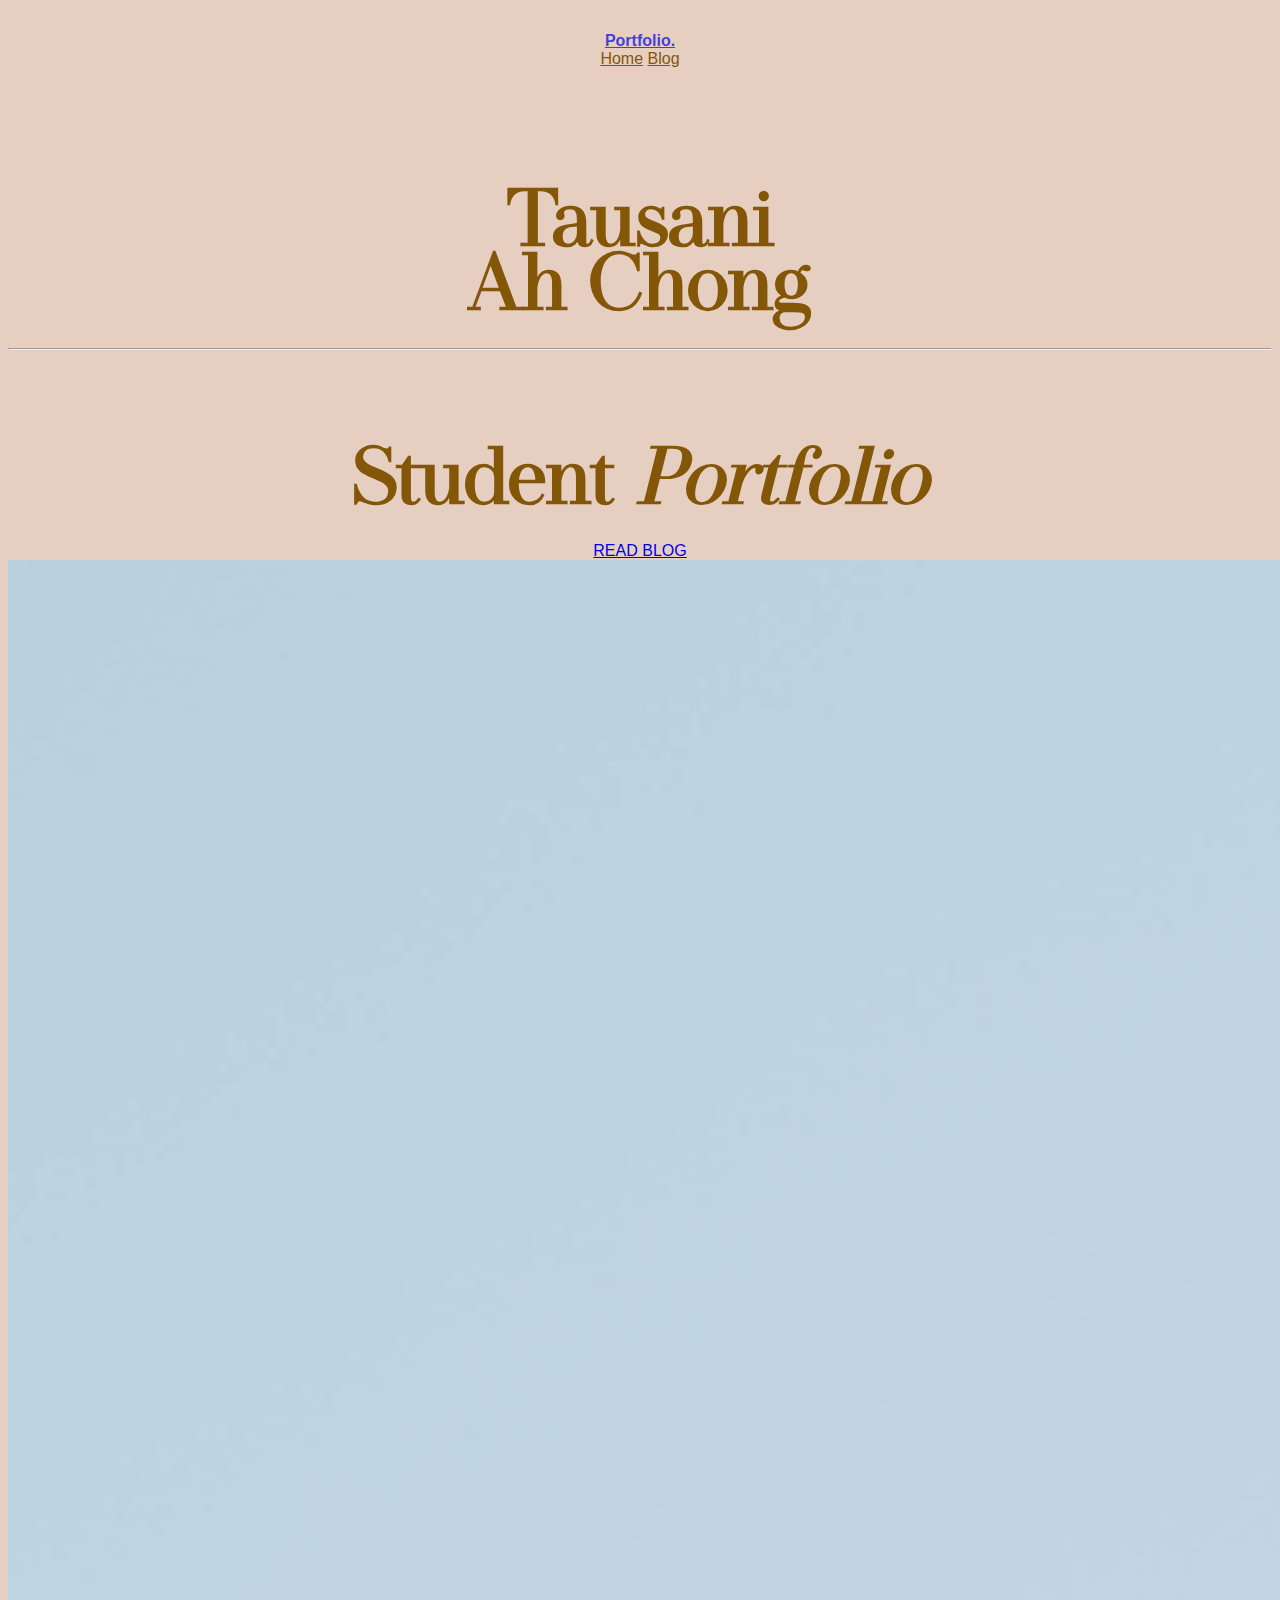
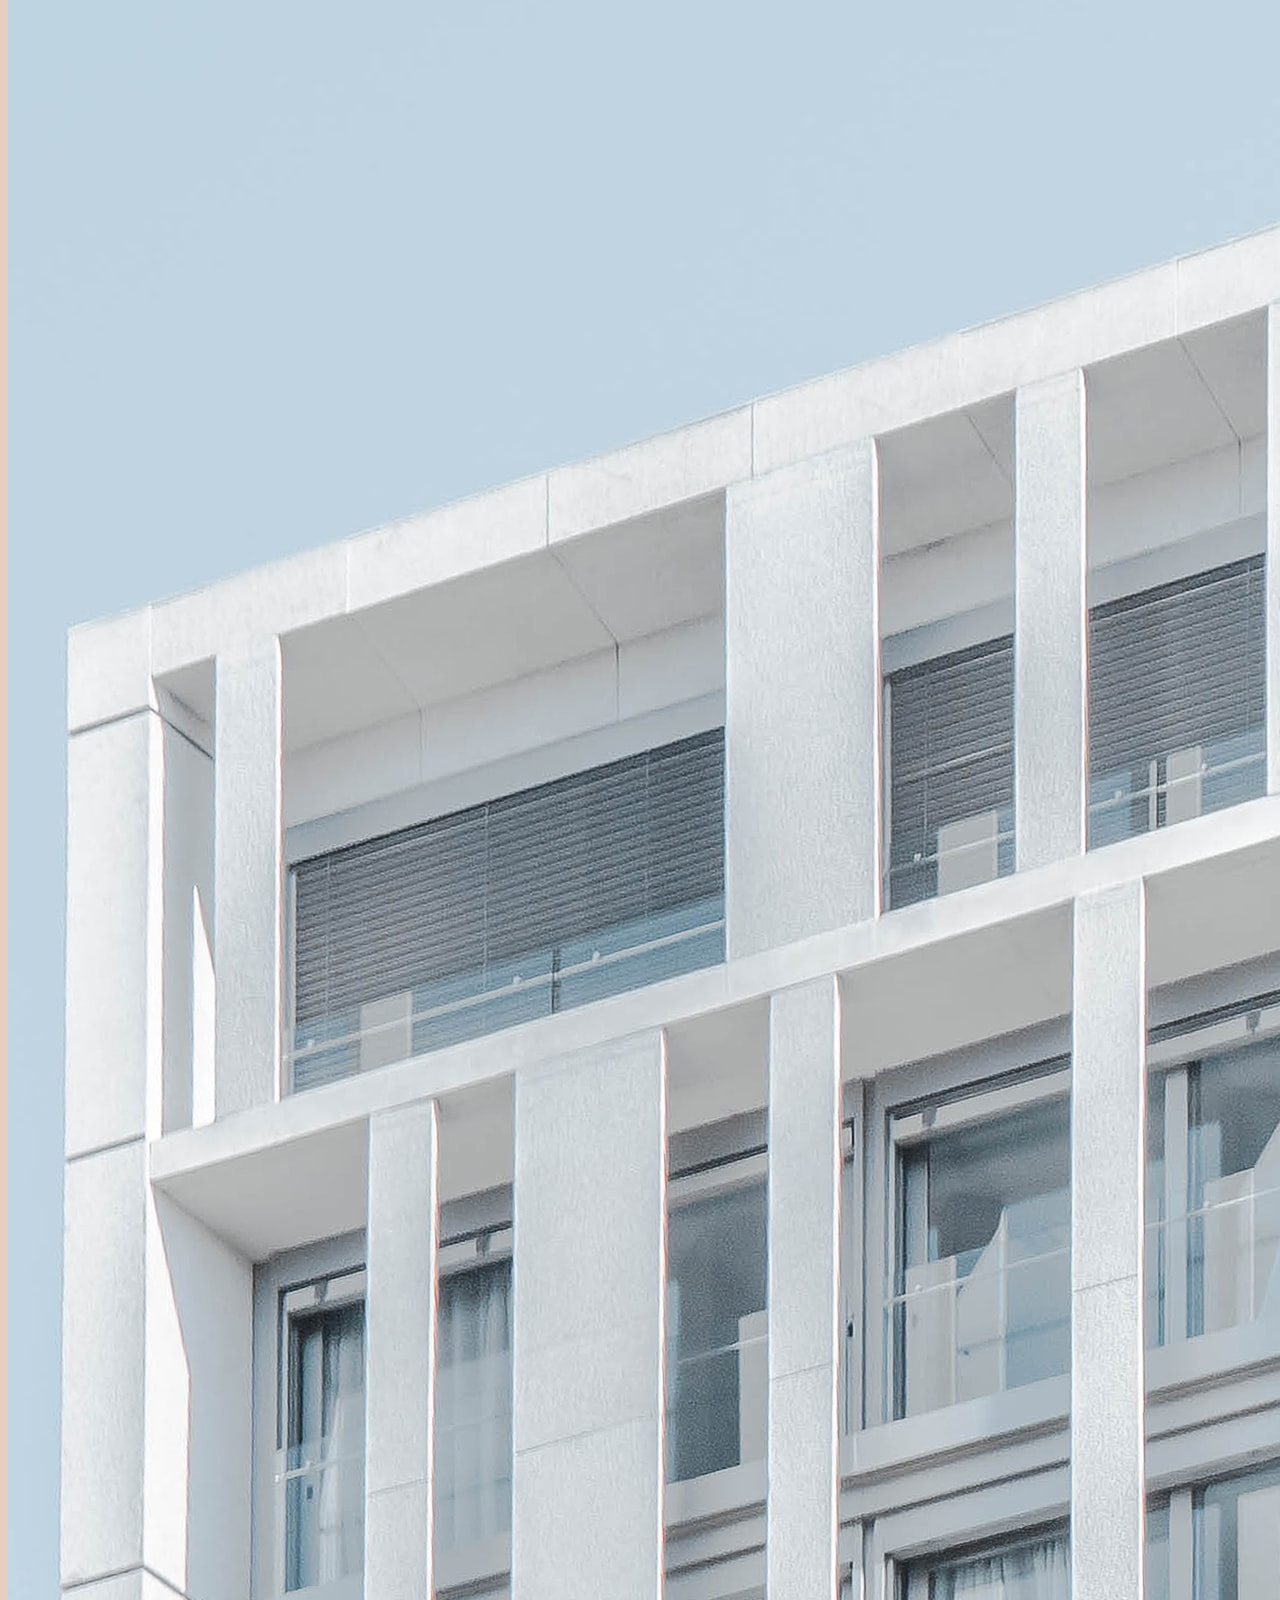
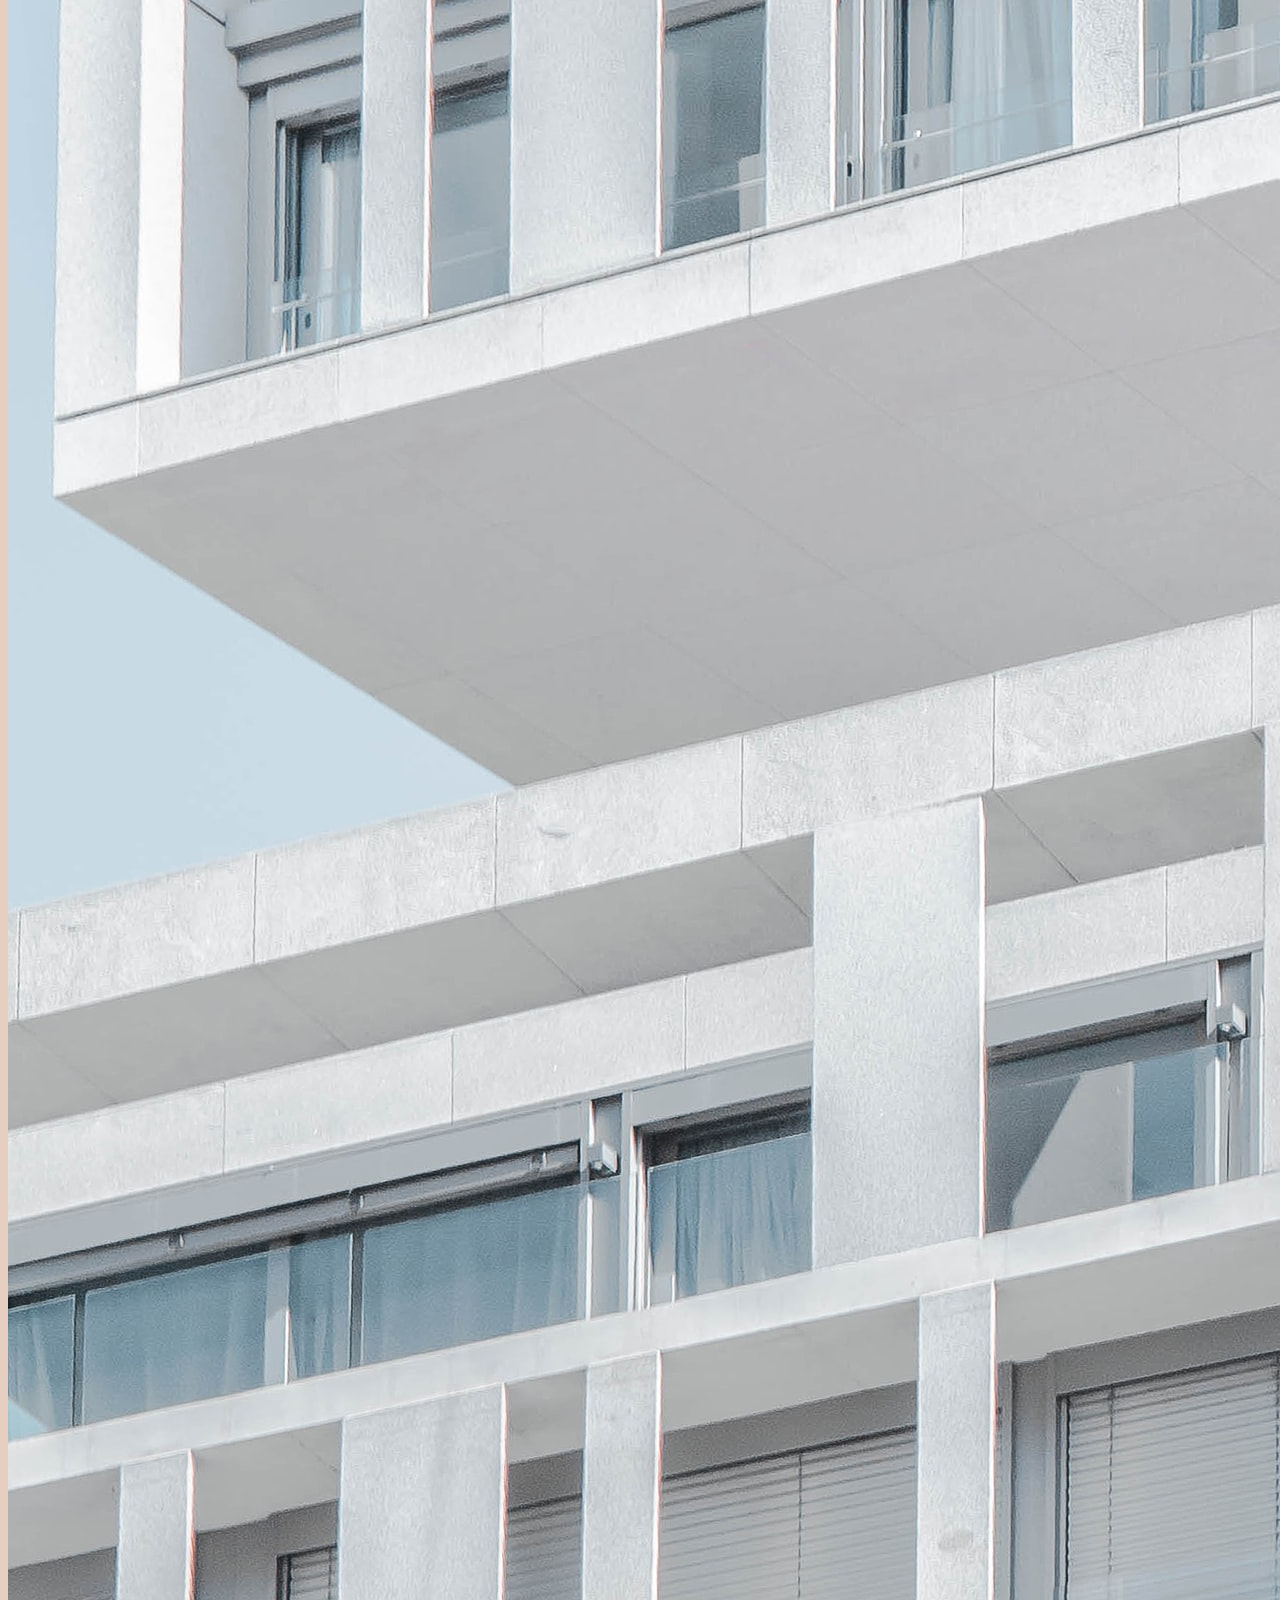
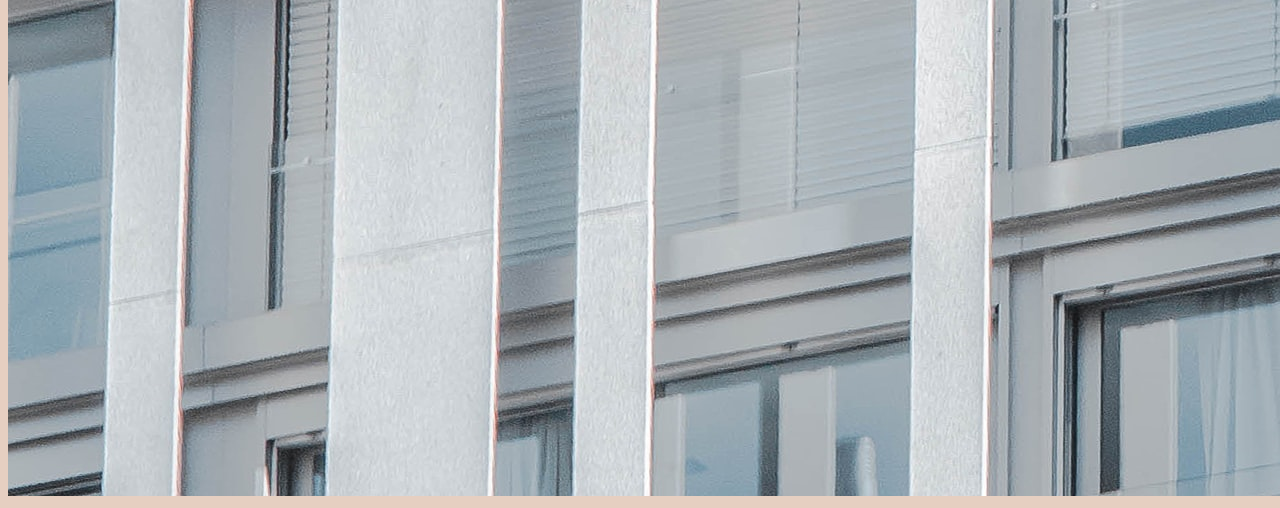
<file: index.html>
<!DOCTYPE html>
<html lang="en">

  <head>
    <title>Portfolio.</title>
    <meta charset="UTF-8">
    <meta name="viewport" content="width=device-width, initial-scale=1.0">
    <meta http-equiv="X-UA-Compatible" content="ie=edge">

    <!-- CSS -->
    <link rel="stylesheet" href="https://cdn.jsdelivr.net/npm/bootstrap@4.5.3/dist/css/bootstrap.min.css" integrity="sha384-TX8t27EcRE3e/ihU7zmQxVncDAy5uIKz4rEkgIXeMed4M0jlfIDPvg6uqKI2xXr2" crossorigin="anonymous">
    <link href="styles/main.css" rel="stylesheet" type="text/css" />

    <!-- Google Fonts -->
    <link rel="preconnect" href="https://fonts.gstatic.com">
    <link href="https://fonts.googleapis.com/css2?family=DM+Serif+Text&family=Playfair+Display&display=swap&family=Cormorant+Garamond&display=swap" rel="stylesheet">

    <!-- Bootstrap -->
    <script src="https://code.jquery.com/jquery-3.5.1.slim.min.js" integrity="sha384-DfXdz2htPH0lsSSs5nCTpuj/zy4C+OGpamoFVy38MVBnE+IbbVYUew+OrCXaRkfj" crossorigin="anonymous"></script>
    <script src="https://cdn.jsdelivr.net/npm/popper.js@1.16.1/dist/umd/popper.min.js" integrity="sha384-9/reFTGAW83EW2RDu2S0VKaIzap3H66lZH81PoYlFhbGU+6BZp6G7niu735Sk7lN" crossorigin="anonymous"></script>
    <script src="https://cdn.jsdelivr.net/npm/bootstrap@4.5.3/dist/js/bootstrap.min.js" integrity="sha384-w1Q4orYjBQndcko6MimVbzY0tgp4pWB4lZ7lr30WKz0vr/aWKhXdBNmNb5D92v7s" crossorigin="anonymous"></script>
  </head>
  
  <body>
    
    <!-- Navigation -->
    <nav class="navbar navbar-light">
      <a class="navbar-brand" href="index.html">Portfolio.</a>
      <div class="nav justify-content-end">
          <a class="nav-link active text-colour text-uppercase" href="index.html">Home</a>
          <a class="nav-link text-colour text-uppercase" href="blog/blog.html">Blog</a>
          <!-- <a class="nav-link text-dark text-uppercase" href="#">About</a> -->
      </div>
    </nav>

    <!-- Header -->
    <div class="container">
      <div class="row">
        <header class="col-6 text-colour">
          <h1 class="title">Tausani <br> Ah Chong</h1> 
          <hr> 
          <h1 class="title mt-0">Student <em>Portfolio</em></h1>
          <a role="button" class="btn btn-outline-dark" href="blog/blog.html">READ BLOG</a>
        </header>
        <img class="col-6 arch1" src="images/arch1.jpg" alt="image of building">
      </div>
    </div>

  </body>
</html>
</file>
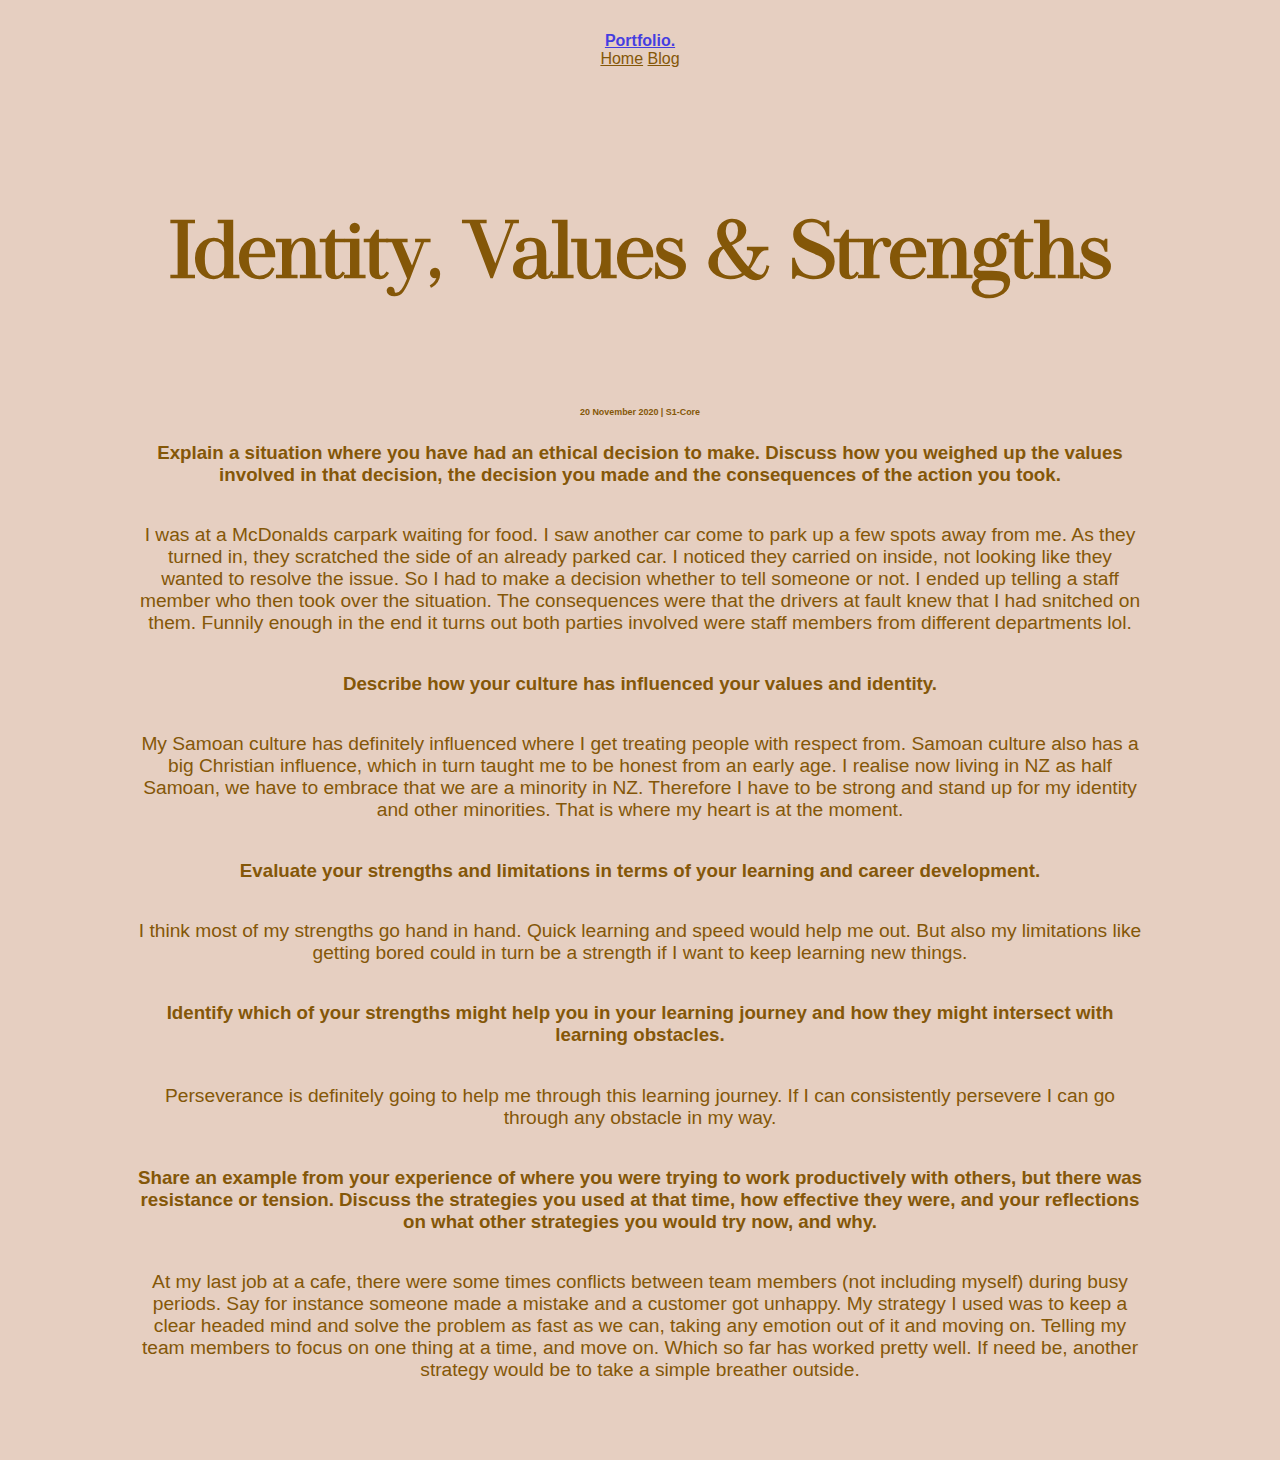
<file: blog/sprint1-cultural.html>
<!DOCTYPE html>
<html lang="en">
    <head>
        
        <!-- Title -->
        <title>S1-Core</title>

        <!-- Meta -->
        <meta charset="UTF-8">
        <meta name="viewport" content="width=device-width, initial-scale=1.0">
        <meta http-equiv="X-UA-Compatible" content="ie=edge">

        <!-- CSS -->
        <link rel="stylesheet" href="https://cdn.jsdelivr.net/npm/bootstrap@4.5.3/dist/css/bootstrap.min.css" integrity="sha384-TX8t27EcRE3e/ihU7zmQxVncDAy5uIKz4rEkgIXeMed4M0jlfIDPvg6uqKI2xXr2" crossorigin="anonymous">
        <link href="../styles/main.css" rel="stylesheet" type="text/css">

        <!-- Google Fonts -->
    

        <!-- Bootstrap -->
        <script src="https://code.jquery.com/jquery-3.5.1.slim.min.js" integrity="sha384-DfXdz2htPH0lsSSs5nCTpuj/zy4C+OGpamoFVy38MVBnE+IbbVYUew+OrCXaRkfj" crossorigin="anonymous"></script>
        <script src="https://cdn.jsdelivr.net/npm/popper.js@1.16.1/dist/umd/popper.min.js" integrity="sha384-9/reFTGAW83EW2RDu2S0VKaIzap3H66lZH81PoYlFhbGU+6BZp6G7niu735Sk7lN" crossorigin="anonymous"></script>
        <script src="https://cdn.jsdelivr.net/npm/bootstrap@4.5.3/dist/js/bootstrap.min.js" integrity="sha384-w1Q4orYjBQndcko6MimVbzY0tgp4pWB4lZ7lr30WKz0vr/aWKhXdBNmNb5D92v7s" crossorigin="anonymous"></script>
  
    </head>
  
    <body>
        
        <!-- Navigation -->
        <nav class="navbar navbar-light">
            <a class="navbar-brand" href="../index.html">Portfolio.</a>
            <div class="nav justify-content-end">
                <a class="nav-link text-colour text-uppercase" href="../index.html">Home</a>
                <a class="nav-link text-colour text-uppercase" href="blog.html">Blog</a>
                <!-- <a class="nav-link text-dark text-uppercase" href="#">About</a> -->
            </div>
        </nav> 
        
        <!-- Header -->
        <header class="media text-colour">
            <h1 class="media-body text-left mt-0 mb-1 title">Identity, Values & Strengths</h1>
        </header>

        <!-- Content -->
        <section id="blog-content">
            <div class="media text-colour text-left">
                <div class="media-body">
                    
                    <h6><small class="text-muted">20 November 2020 | S1-Core</small></h6>  
                    
                    <h3>Explain a situation where you have had an ethical decision to make. Discuss how you weighed up the values involved in that decision, the decision you made and the consequences of the action you took.</h3>
                    <p>I was at a McDonalds carpark waiting for food. I saw another car come to park up a few spots away from me. As they turned in, they scratched the side of an already parked car. I noticed they carried on inside, not looking like they wanted to resolve the issue. So I had to make a decision whether to tell someone or not. I ended up telling a staff member who then took over the situation. The consequences were that the drivers at fault knew that I had snitched on them. Funnily enough in the end it turns out both parties involved were staff members from different departments lol.</p>
                    
                    <h3>Describe how your culture has influenced your values and identity.</h3>
                    <p>My Samoan culture has definitely influenced where I get treating people with respect from. Samoan culture also has a big Christian influence, which in turn taught me to be honest from an early age. I realise now living in NZ as half Samoan, we have to embrace that we are a minority in NZ. Therefore I have to be strong and stand up for my identity and other minorities. That is where my heart is at the moment.</p>
                    
                    <h3>Evaluate your strengths and limitations in terms of your learning and career development.</h3>
                    <p>I think most of my strengths go hand in hand. Quick learning and speed would help me out. But also my limitations like getting bored could in turn be a strength if I want to keep learning new things.</p>
                    
                    <h3>Identify which of your strengths might help you in your learning journey and how they might intersect with learning obstacles.</h3>
                    <p>Perseverance is definitely going to help me through this learning journey. If I can consistently persevere I can go through any obstacle in my way.</p>
                    
                    <h3>Share an example from your experience of where you were trying to work productively with others, but there was resistance or tension. Discuss the strategies you used at that time, how effective they were, and your reflections on what other strategies you would try now, and why.</h3>
                    <p>At my last job at a cafe, there were some times conflicts between team members (not including myself) during busy periods. Say for instance someone made a mistake and a customer got unhappy. My strategy I used was to keep a clear headed mind and solve the problem as fast as we can, taking any emotion out of it and moving on. Telling my team members to focus on one thing at a time, and move on. Which so far has worked pretty well. If need be, another strategy would be to take a simple breather outside.</p>
                
                </div>
            </div>
      </section>
    
    </body>
</html>
</file>
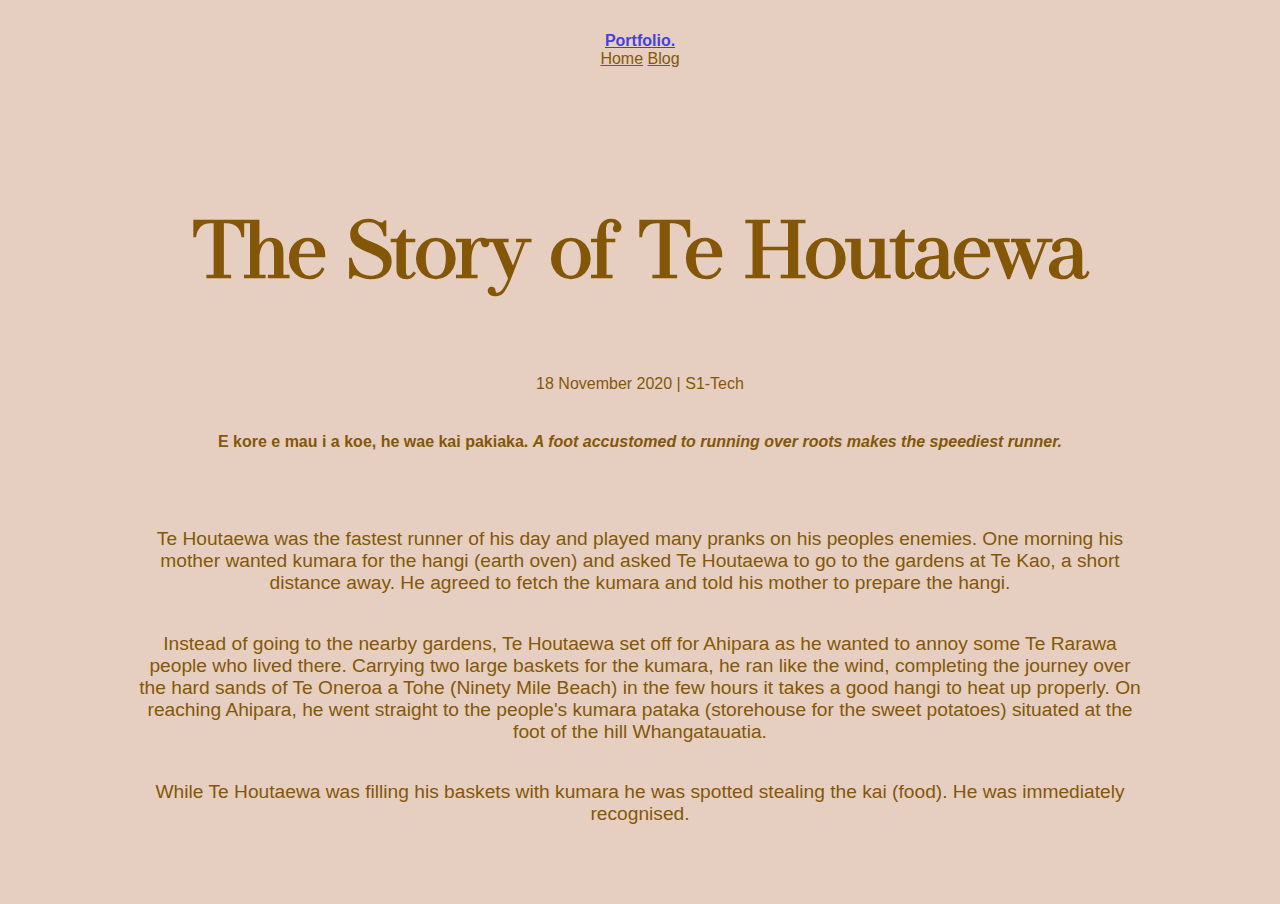
<file: blog/sprint1.technical.html>
<!DOCTYPE html>
<html lang="en">
  <head>
    <title>Stories and Legends</title>
    <meta charset="UTF-8">
    <meta name="viewport" content="width=device-width, initial-scale=1, shrink-to-fit=no">
    
    <!-- CSS -->
    <link rel="stylesheet" href="https://cdn.jsdelivr.net/npm/bootstrap@4.5.3/dist/css/bootstrap.min.css" integrity="sha384-TX8t27EcRE3e/ihU7zmQxVncDAy5uIKz4rEkgIXeMed4M0jlfIDPvg6uqKI2xXr2" crossorigin="anonymous">
    <link href="../styles/main.css" rel="stylesheet" type="text/css"/>

    <!-- Google Fonts -->
    <link rel="preconnect" href="https://fonts.gstatic.com">
    <link href="https://fonts.googleapis.com/css2?family=DM+Serif+Text&family=Playfair+Display&display=swap&family=Cormorant+Garamond&display=swap" rel="stylesheet">

    <!-- Bootstrap -->
    <script src="https://code.jquery.com/jquery-3.5.1.slim.min.js" integrity="sha384-DfXdz2htPH0lsSSs5nCTpuj/zy4C+OGpamoFVy38MVBnE+IbbVYUew+OrCXaRkfj" crossorigin="anonymous"></script>
    <script src="https://cdn.jsdelivr.net/npm/popper.js@1.16.1/dist/umd/popper.min.js" integrity="sha384-9/reFTGAW83EW2RDu2S0VKaIzap3H66lZH81PoYlFhbGU+6BZp6G7niu735Sk7lN" crossorigin="anonymous"></script>
    <script src="https://cdn.jsdelivr.net/npm/bootstrap@4.5.3/dist/js/bootstrap.min.js" integrity="sha384-w1Q4orYjBQndcko6MimVbzY0tgp4pWB4lZ7lr30WKz0vr/aWKhXdBNmNb5D92v7s" crossorigin="anonymous"></script>
  </head>
    
  <body>

    <!-- Navigation -->
    <nav class="navbar navbar-light">
      <a class="navbar-brand" href="../index.html">Portfolio.</a>
      <div class="nav justify-content-end">
          <a class="nav-link text-colour text-uppercase" href="../index.html">Home</a>
          <a class="nav-link text-colour text-uppercase" href="blog.html">Blog</a>
          <!-- <a class="nav-link text-dark text-uppercase" href="#">About</a> -->
      </div>
    </nav>    

    <!-- Content -->
    <section>
      <div class="media">
        <div class="media-body text-colour text-left">
          <h1 class="mt-0 mb-1 title">The Story of Te Houtaewa</h1>
          <br>
          <p><small class="text-muted">18 November 2020 | S1-Tech</small></p> 
          <h4>E kore e mau i a koe, he wae kai pakiaka. <em>A foot accustomed to running over roots makes the speediest runner.</em></h4>
          <br>
          <p>Te Houtaewa was the fastest runner of his day and played many pranks on his peoples enemies. One morning his mother wanted kumara for the hangi (earth oven) and asked Te Houtaewa to go to the gardens at Te Kao, a short distance away. He agreed to fetch the kumara and told his mother to prepare the hangi.</p>
          <p>Instead of going to the nearby gardens, Te Houtaewa set off for Ahipara as he wanted to annoy some Te Rarawa people who lived there. Carrying two large baskets for the kumara, he ran like the wind, completing the journey over the hard sands of Te Oneroa a Tohe (Ninety Mile Beach) in the few hours it takes a good hangi to heat up properly. On reaching Ahipara, he went straight to the people's kumara pataka (storehouse for the sweet potatoes) situated at the foot of the hill Whangatauatia.</p>
          <p>While Te Houtaewa was filling his baskets with kumara he was spotted stealing the kai (food). He was immediately recognised.</p>
        </div>
      </div>
    </section>
   
  </body>
</html>
</file>
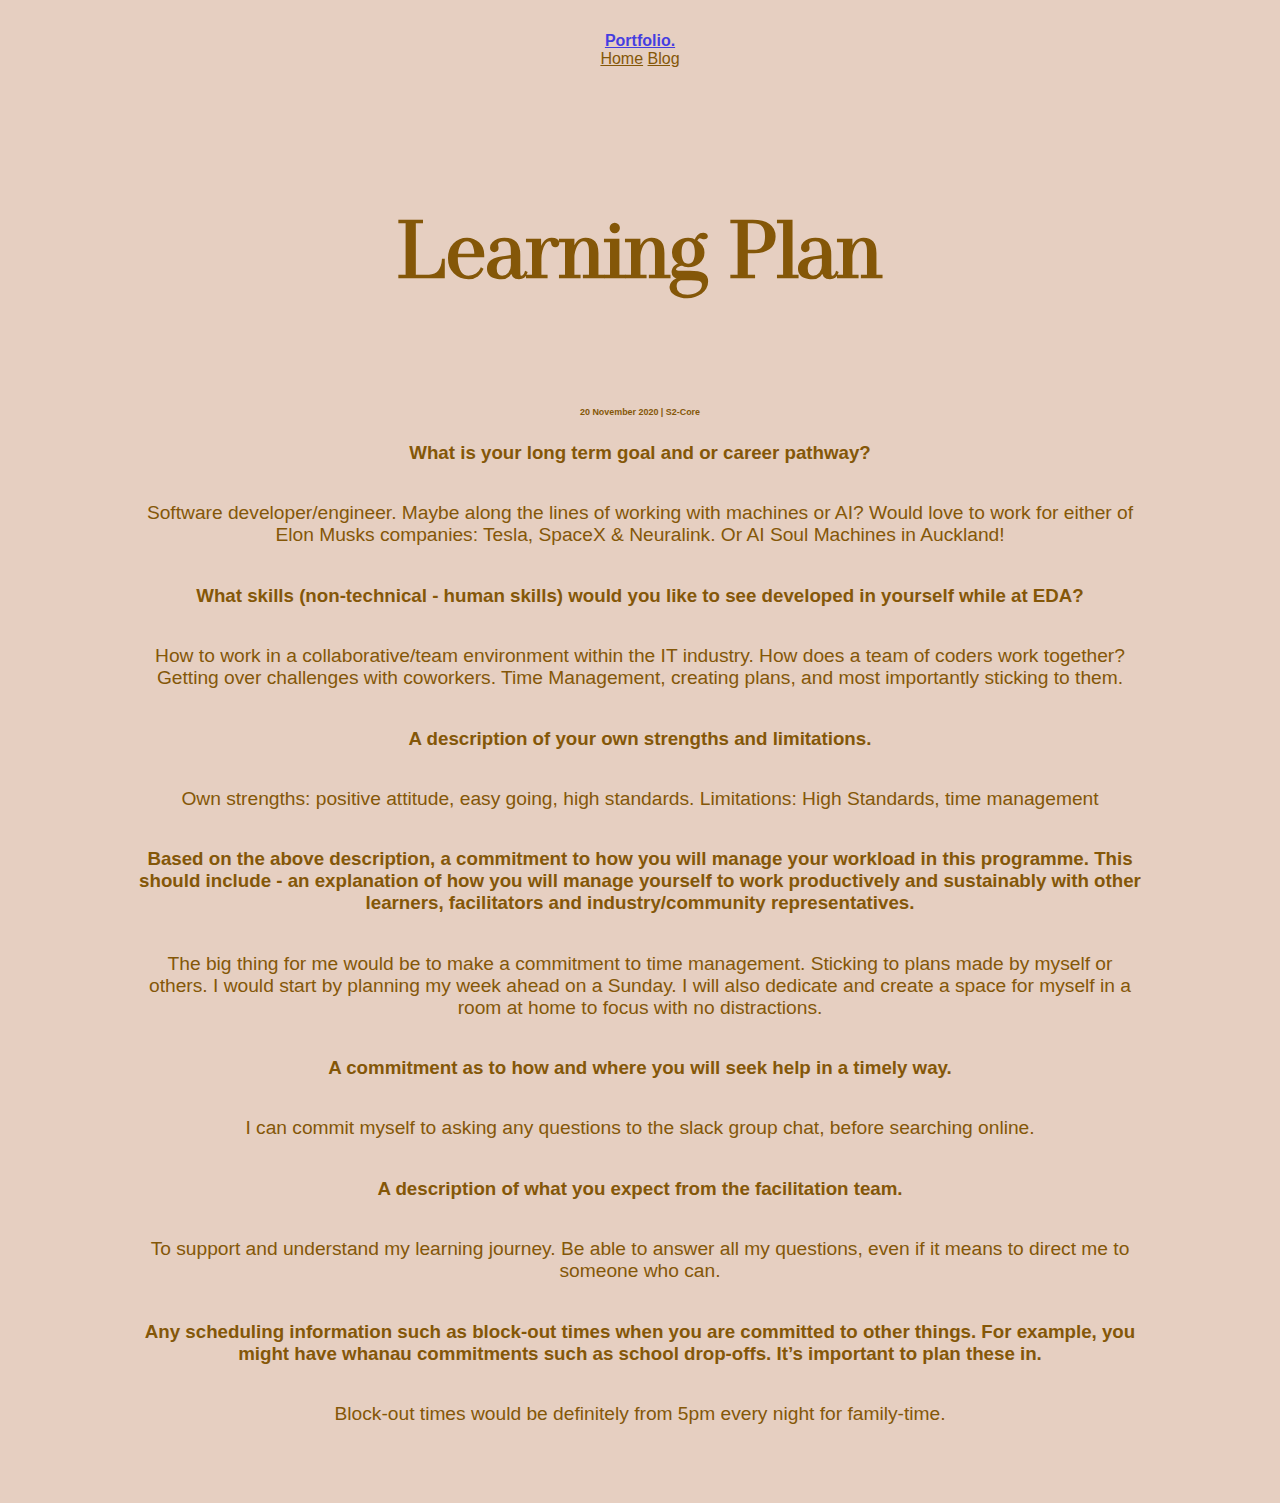
<file: blog/sprint2-cultural.html>
<!DOCTYPE html>
<html lang="en">
    <head>
        
        <!-- Title -->
        <title>S2-Core</title>

        <!-- Meta -->
        <meta charset="UTF-8">
        <meta name="viewport" content="width=device-width, initial-scale=1.0">
        <meta http-equiv="X-UA-Compatible" content="ie=edge">

        <!-- CSS -->
        <link rel="stylesheet" href="https://cdn.jsdelivr.net/npm/bootstrap@4.5.3/dist/css/bootstrap.min.css" integrity="sha384-TX8t27EcRE3e/ihU7zmQxVncDAy5uIKz4rEkgIXeMed4M0jlfIDPvg6uqKI2xXr2" crossorigin="anonymous">
        <link href="../styles/main.css" rel="stylesheet" type="text/css">

        <!-- Google Fonts -->
    

        <!-- Bootstrap -->
        <script src="https://code.jquery.com/jquery-3.5.1.slim.min.js" integrity="sha384-DfXdz2htPH0lsSSs5nCTpuj/zy4C+OGpamoFVy38MVBnE+IbbVYUew+OrCXaRkfj" crossorigin="anonymous"></script>
        <script src="https://cdn.jsdelivr.net/npm/popper.js@1.16.1/dist/umd/popper.min.js" integrity="sha384-9/reFTGAW83EW2RDu2S0VKaIzap3H66lZH81PoYlFhbGU+6BZp6G7niu735Sk7lN" crossorigin="anonymous"></script>
        <script src="https://cdn.jsdelivr.net/npm/bootstrap@4.5.3/dist/js/bootstrap.min.js" integrity="sha384-w1Q4orYjBQndcko6MimVbzY0tgp4pWB4lZ7lr30WKz0vr/aWKhXdBNmNb5D92v7s" crossorigin="anonymous"></script>
  
    </head>
  
    <body>

        <!-- Navigation -->
        <nav class="navbar navbar-light">
            <a class="navbar-brand" href="../index.html">Portfolio.</a>
            <div class="nav justify-content-end">
                <a class="nav-link text-colour text-uppercase" href="../index.html">Home</a>
                <a class="nav-link text-colour text-uppercase" href="blog.html">Blog</a>
                <!-- <a class="nav-link text-dark text-uppercase" href="#">About</a> -->
            </div>
        </nav> 

        <!-- Header -->
        <header class="media text-colour">
            <h1 class="media-body text-left mt-0 mb-1 title">Learning Plan</h1>
        </header>

        <!-- Content -->
        <section id="blog-content">
            <div class="media text-colour text-left">
                <div class="media-body">
                    
                    <h6><small class="text-muted">20 November 2020 | S2-Core</small></h6>  
                    
                    <h3>What is your long term goal and or career pathway?</h3>
                    <p>Software developer/engineer. Maybe along the lines of working with machines or AI? Would love to work for either of Elon Musks companies: Tesla, SpaceX & Neuralink. Or AI Soul Machines in Auckland!</p>

                    <h3>What skills (non-technical - human skills) would you like to see developed in yourself while at EDA?</h3>
                    <p>How to work in a collaborative/team environment within the IT industry. How does a team of coders work together? Getting over challenges with coworkers. Time Management, creating plans, and most importantly sticking to them.</p>

                    <h3>A description of your own strengths and limitations.</h3>
                    <p>Own strengths: positive attitude, easy going, high standards. Limitations: High Standards, time management</p>

                    <h3>Based on the above description, a commitment to how you will manage your workload in this programme. This should include - an explanation of how you will manage yourself to work productively and sustainably with other learners, facilitators and industry/community representatives.</h3>
                    <p>The big thing for me would be to make a commitment to time management. Sticking to plans made by myself or others. I would start by planning my week ahead on a Sunday. I will also dedicate and create a space for myself in a room at home to focus with no distractions.</p>

                    <h3>A commitment as to how and where you will seek help in a timely way.</h3>
                    <p>I can commit myself to asking any questions to the slack group chat, before searching online.</p>

                    <h3>A description of what you expect from the facilitation team.</h3>
                    <p>To support and understand my learning journey. Be able to answer all my questions, even if it means to direct me to someone who can.</p>

                    <h3>Any scheduling information such as block-out times when you are committed to other things. For example, you might have whanau commitments such as school drop-offs. It’s important to plan these in.</h3>
                    <p>Block-out times would be definitely from 5pm every night for family-time.</p>
                
                </div>
            </div>
      </section>
    
    </body>
</html>
</file>
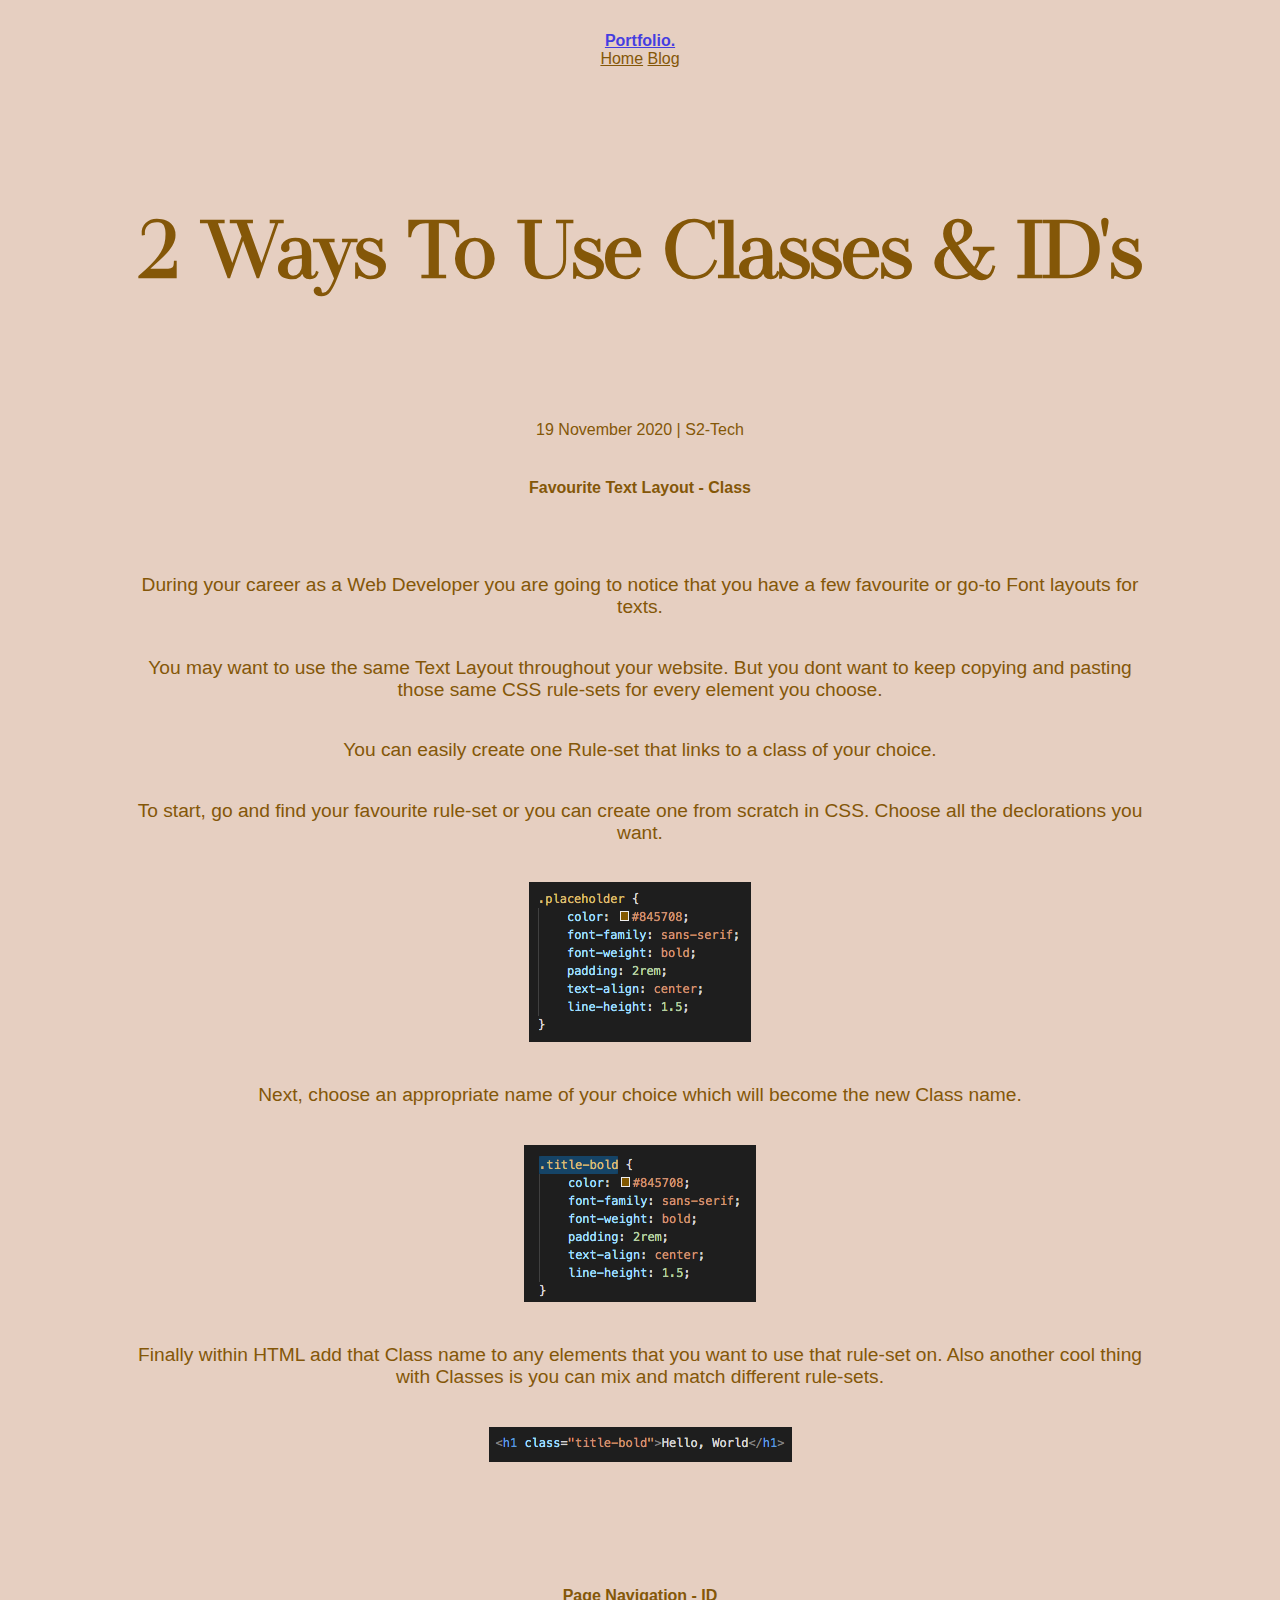
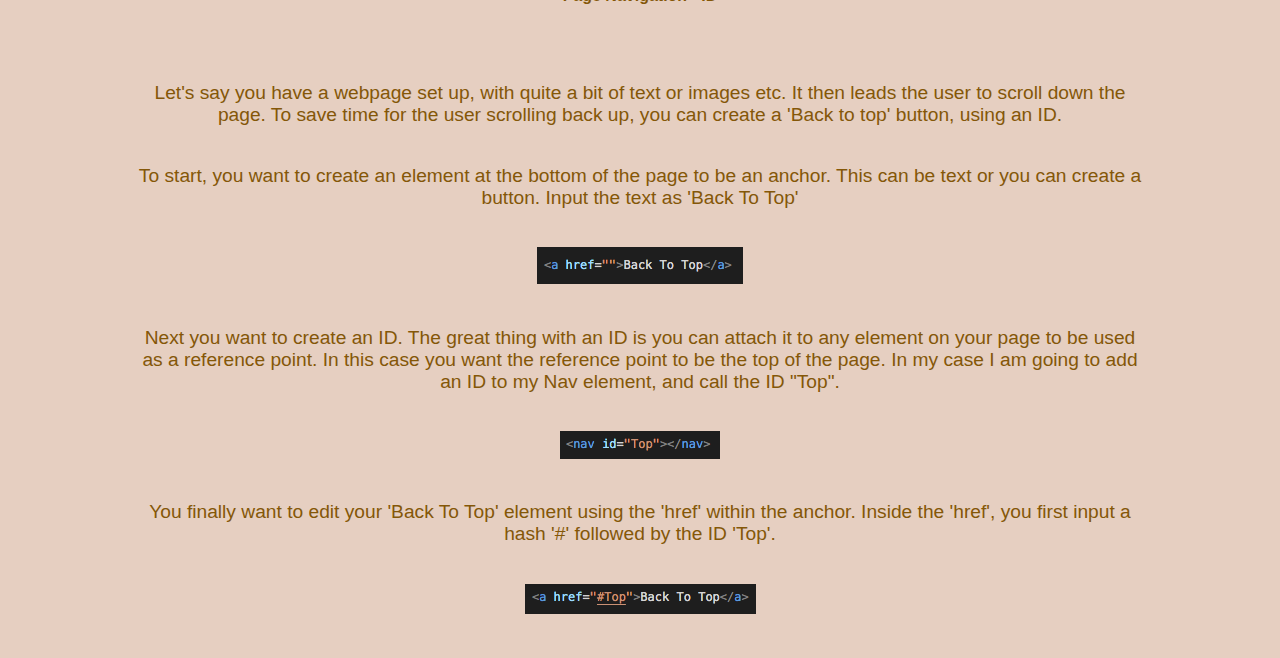
<file: blog/sprint2.technical.html>
<!DOCTYPE html>
<html lang="en">
  <head>
    <title>Sprint2-technical</title>
    <meta charset="UTF-8">
    <meta name="viewport" content="width=device-width, initial-scale=1, shrink-to-fit=no">
    
    <!-- CSS -->
    <link rel="stylesheet" href="https://cdn.jsdelivr.net/npm/bootstrap@4.5.3/dist/css/bootstrap.min.css" integrity="sha384-TX8t27EcRE3e/ihU7zmQxVncDAy5uIKz4rEkgIXeMed4M0jlfIDPvg6uqKI2xXr2" crossorigin="anonymous">
    <link href="../styles/main.css" rel="stylesheet" type="text/css"/>

    <!-- Google Fonts -->
    <link rel="preconnect" href="https://fonts.gstatic.com">
    <link href="https://fonts.googleapis.com/css2?family=DM+Serif+Text&family=Playfair+Display&display=swap&family=Cormorant+Garamond&display=swap" rel="stylesheet">

    <!-- Bootstrap -->
    <script src="https://code.jquery.com/jquery-3.5.1.slim.min.js" integrity="sha384-DfXdz2htPH0lsSSs5nCTpuj/zy4C+OGpamoFVy38MVBnE+IbbVYUew+OrCXaRkfj" crossorigin="anonymous"></script>
    <script src="https://cdn.jsdelivr.net/npm/popper.js@1.16.1/dist/umd/popper.min.js" integrity="sha384-9/reFTGAW83EW2RDu2S0VKaIzap3H66lZH81PoYlFhbGU+6BZp6G7niu735Sk7lN" crossorigin="anonymous"></script>
    <script src="https://cdn.jsdelivr.net/npm/bootstrap@4.5.3/dist/js/bootstrap.min.js" integrity="sha384-w1Q4orYjBQndcko6MimVbzY0tgp4pWB4lZ7lr30WKz0vr/aWKhXdBNmNb5D92v7s" crossorigin="anonymous"></script>
  </head>
    
  <body>

    <!-- Navigation -->
    <nav class="navbar navbar-light">
      <a class="navbar-brand" href="../index.html">Portfolio.</a>
      <div class="nav justify-content-end">
          <a class="nav-link text-colour text-uppercase" href="../index.html">Home</a>
          <a class="nav-link text-colour text-uppercase" href="blog.html">Blog</a>
          <!-- <a class="nav-link text-dark text-uppercase" href="#">About</a> -->
      </div>
    </nav>    

    <!-- Header -->
    <header class="media text-colour">
        <h1 class="media-body text-left mt-0 mb-1 title">2 Ways To Use Classes & ID's</h1>
    </header>
    
    
    <!-- Content -->
    <section id="blog-content">
      <div class="media text-colour text-left">
         <div class="media-body">
          <p><small class="text-muted">19 November 2020 | S2-Tech</small></p>  
          <h4>Favourite Text Layout - Class</h4>
          <br>
          <p>During your career as a Web Developer you are going to notice that you have a few favourite or go-to Font layouts for texts.</p>
          <p>You may want to use the same Text Layout throughout your website. But you dont want to keep copying and pasting those same CSS rule-sets for every element you choose.</p>
          <p>You can easily create one Rule-set that links to a class of your choice.</p>
          <p>To start, go and find your favourite rule-set or you can create one from scratch in CSS. Choose all the declorations you want.</p>
          <img src="../images/rule-set.png" alt="image of code 'rule-set'">
          <p>Next, choose an appropriate name of your choice which will become the new Class name.</p>
          <img src="../images/create-name.png" alt="image of code 'create-name'">
          <p>Finally within HTML add that Class name to any elements that you want to use that rule-set on. Also another cool thing with Classes is you can mix and match different rule-sets.</p>
          <img src="../images/add-class.png" alt="image of code 'add-class'">
        </div>  
        <div class="media-body">
          <br>
          <br>
          <h4>Page Navigation - ID</h4>
          <br>
          <p>Let's say you have a webpage set up, with quite a bit of text or images etc. It then leads the user to scroll down the page. To save time for the user scrolling back up, you can create a 'Back to top' button, using an ID.</p>
          <p>To start, you want to create an element at the bottom of the page to be an anchor. This can be text or you can create a button. Input the text as 'Back To Top'</p>
          <img src="../images/Back2Top.png" alt="image of code 'Back To Top'">
          <p>Next you want to create an ID. The great thing with an ID is you can attach it to any element on your page to be used as a reference point. In this case you want the reference point to be the top of the page. In my case I am going to add an ID to my Nav element, and call the ID "Top".</p>
          <img src="../images/Top.png" alt="image of code '#top'">
          <p>You finally want to edit your 'Back To Top' element using the 'href' within the anchor. Inside the 'href', you first input a hash '#' followed by the ID 'Top'.</p>
          <img src="../images/IDtop.png" alt="image of code 'IDtop'">
        </div>
      </div>
    </section>

  </body>
</html>
</file>
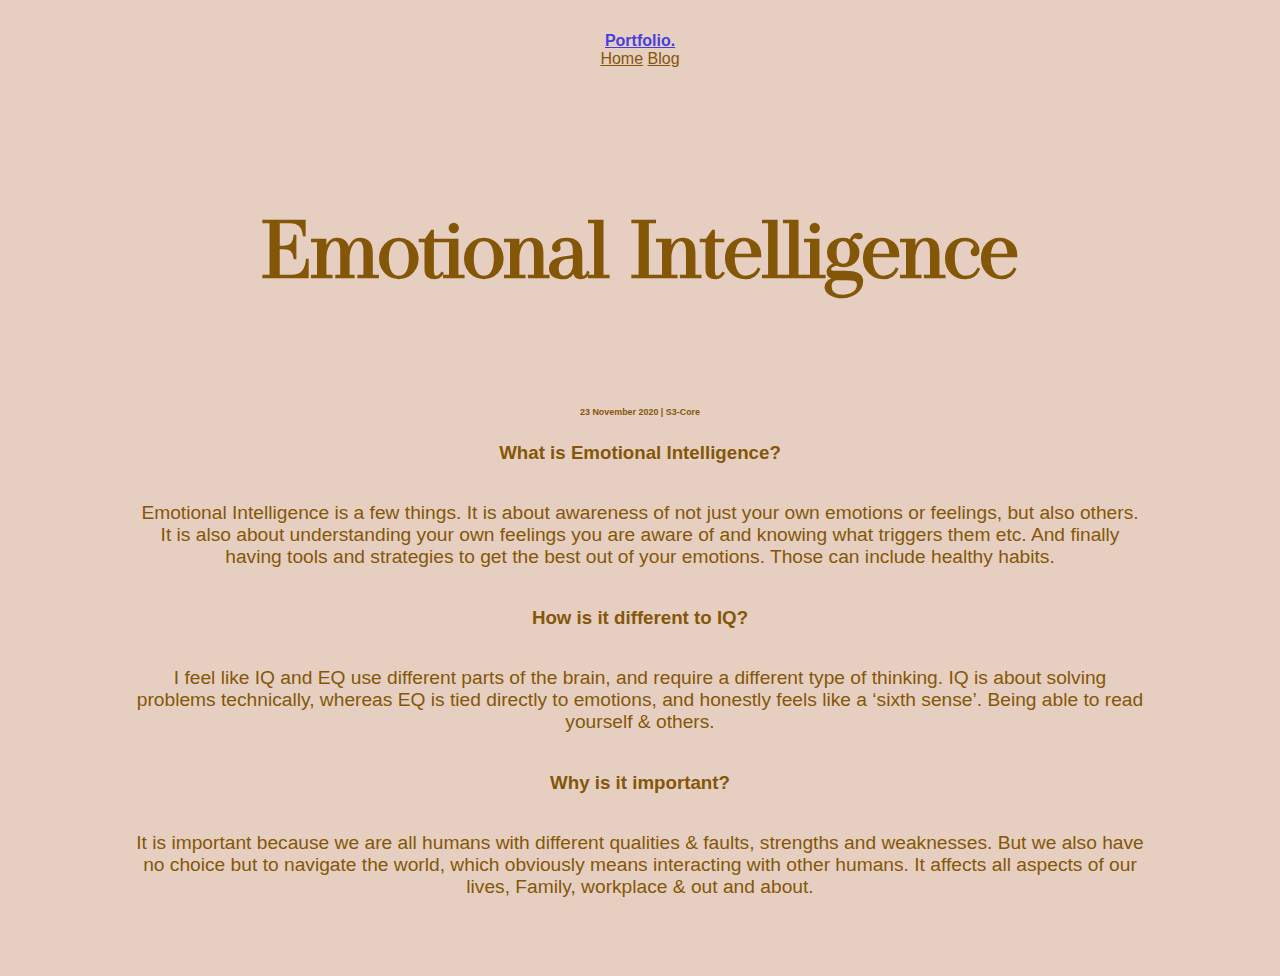
<file: blog/sprint3-cultural.html>
<!DOCTYPE html>
<html lang="en">
    <head>
        
        <!-- Title -->
        <title>S3-Core</title>

        <!-- Meta -->
        <meta charset="UTF-8">
        <meta name="viewport" content="width=device-width, initial-scale=1.0">
        <meta http-equiv="X-UA-Compatible" content="ie=edge">

        <!-- CSS -->
        <link rel="stylesheet" href="https://cdn.jsdelivr.net/npm/bootstrap@4.5.3/dist/css/bootstrap.min.css" integrity="sha384-TX8t27EcRE3e/ihU7zmQxVncDAy5uIKz4rEkgIXeMed4M0jlfIDPvg6uqKI2xXr2" crossorigin="anonymous">
        <link href="../styles/main.css" rel="stylesheet" type="text/css">

        <!-- Google Fonts -->
    

        <!-- Bootstrap -->
        <script src="https://code.jquery.com/jquery-3.5.1.slim.min.js" integrity="sha384-DfXdz2htPH0lsSSs5nCTpuj/zy4C+OGpamoFVy38MVBnE+IbbVYUew+OrCXaRkfj" crossorigin="anonymous"></script>
        <script src="https://cdn.jsdelivr.net/npm/popper.js@1.16.1/dist/umd/popper.min.js" integrity="sha384-9/reFTGAW83EW2RDu2S0VKaIzap3H66lZH81PoYlFhbGU+6BZp6G7niu735Sk7lN" crossorigin="anonymous"></script>
        <script src="https://cdn.jsdelivr.net/npm/bootstrap@4.5.3/dist/js/bootstrap.min.js" integrity="sha384-w1Q4orYjBQndcko6MimVbzY0tgp4pWB4lZ7lr30WKz0vr/aWKhXdBNmNb5D92v7s" crossorigin="anonymous"></script>
  
    </head>
  
    <body>

        <!-- Navigation -->
        <nav class="navbar navbar-light">
            <a class="navbar-brand" href="../index.html">Portfolio.</a>
            <div class="nav justify-content-end">
                <a class="nav-link text-colour text-uppercase" href="../index.html">Home</a>
                <a class="nav-link text-colour text-uppercase" href="blog.html">Blog</a>
                <!-- <a class="nav-link text-dark text-uppercase" href="#">About</a> -->
            </div>
        </nav> 

        <!-- Header -->
        <header class="media text-colour">
            <h1 class="media-body text-left mt-0 mb-1 title">Emotional Intelligence</h1>
        </header>

        <!-- Content -->
        <section id="blog-content">
            <div class="media text-colour text-left">
                <div class="media-body">
                    
                    <h6><small class="text-muted">23 November 2020 | S3-Core</small></h6>  
                    
                    <h3>What is Emotional Intelligence?</h3>
                    <p>Emotional Intelligence is a few things. It is about awareness of not just your own emotions or feelings, but also others. It is also about understanding your own feelings you are aware of and knowing what triggers them etc. And finally having tools and strategies to get the best out of your emotions. Those can include healthy habits.</p>

                    <h3>How is it different to IQ?</h3>
                    <p>I feel like IQ and EQ use different parts of the brain, and require a different type of thinking. IQ is about solving problems technically, whereas EQ is tied directly to emotions, and honestly feels like a ‘sixth sense’. Being able to read yourself & others.</p>

                    <h3>Why is it important?</h3>
                    <p>It is important because we are all humans with different qualities & faults, strengths and weaknesses. But we also have no choice but to navigate the world, which obviously means interacting with other humans. It affects all aspects of our lives, Family, workplace & out and about.</p>

                
                </div>
            </div>
      </section>
    
    </body>
</html>
</file>
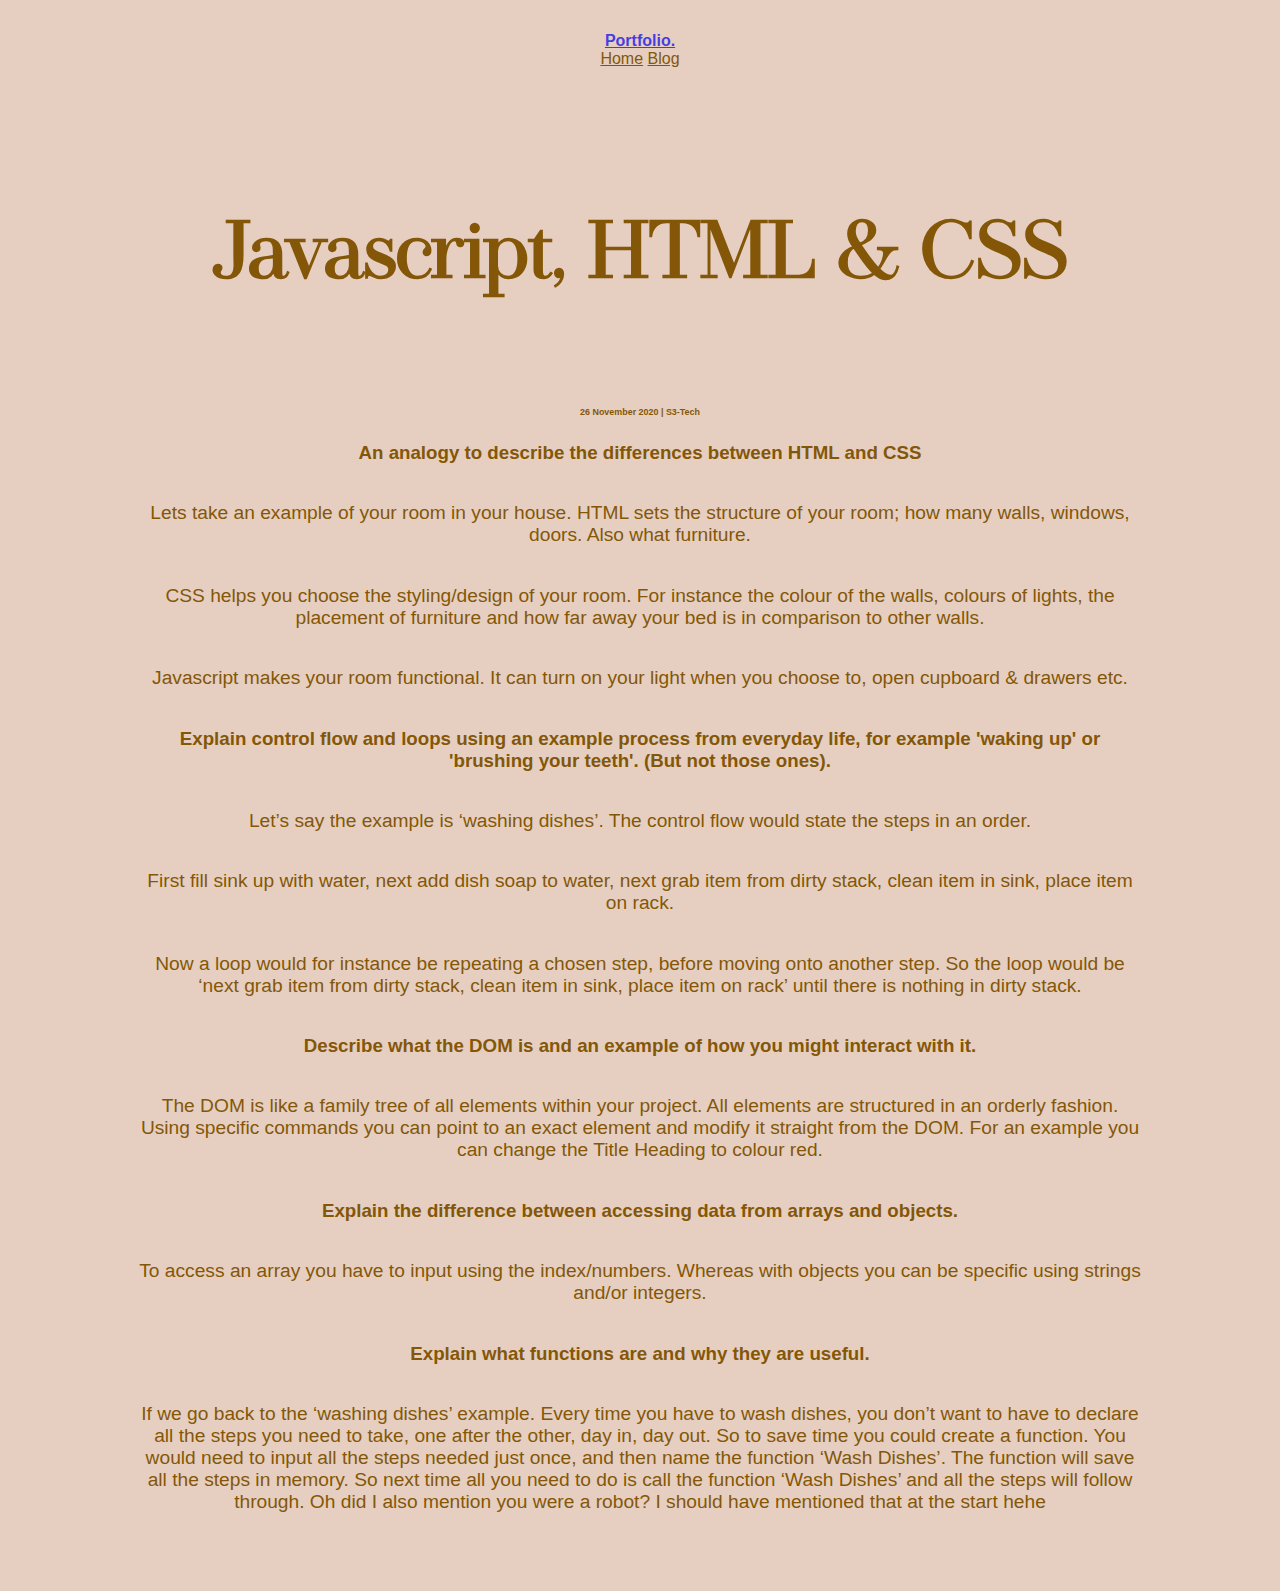
<file: blog/sprint3.technical.html>
<!DOCTYPE html>
<html lang="en">
    <head>
        
        <!-- Title -->
        <title>S3-Tech</title>

        <!-- Meta -->
        <meta charset="UTF-8">
        <meta name="viewport" content="width=device-width, initial-scale=1.0">
        <meta http-equiv="X-UA-Compatible" content="ie=edge">

        <!-- CSS -->
        <link rel="stylesheet" href="https://cdn.jsdelivr.net/npm/bootstrap@4.5.3/dist/css/bootstrap.min.css" integrity="sha384-TX8t27EcRE3e/ihU7zmQxVncDAy5uIKz4rEkgIXeMed4M0jlfIDPvg6uqKI2xXr2" crossorigin="anonymous">
        <link href="../styles/main.css" rel="stylesheet" type="text/css">

        <!-- Google Fonts -->
    

        <!-- Bootstrap -->
        <script src="https://code.jquery.com/jquery-3.5.1.slim.min.js" integrity="sha384-DfXdz2htPH0lsSSs5nCTpuj/zy4C+OGpamoFVy38MVBnE+IbbVYUew+OrCXaRkfj" crossorigin="anonymous"></script>
        <script src="https://cdn.jsdelivr.net/npm/popper.js@1.16.1/dist/umd/popper.min.js" integrity="sha384-9/reFTGAW83EW2RDu2S0VKaIzap3H66lZH81PoYlFhbGU+6BZp6G7niu735Sk7lN" crossorigin="anonymous"></script>
        <script src="https://cdn.jsdelivr.net/npm/bootstrap@4.5.3/dist/js/bootstrap.min.js" integrity="sha384-w1Q4orYjBQndcko6MimVbzY0tgp4pWB4lZ7lr30WKz0vr/aWKhXdBNmNb5D92v7s" crossorigin="anonymous"></script>
  
    </head>
  
    <body>

        <!-- Navigation -->
        <nav class="navbar navbar-light">
            <a class="navbar-brand" href="../index.html">Portfolio.</a>
            <div class="nav justify-content-end">
                <a class="nav-link text-colour text-uppercase" href="../index.html">Home</a>
                <a class="nav-link text-colour text-uppercase" href="blog.html">Blog</a>
                <!-- <a class="nav-link text-dark text-uppercase" href="#">About</a> -->
            </div>
        </nav> 

        <!-- Header -->
        <header class="media text-colour">
            <h1 class="media-body text-left mt-0 mb-1 title">Javascript, HTML & CSS</h1>
        </header>

        <!-- Content -->
        <section id="blog-content">
            <div class="media text-colour text-left">
                <div class="media-body">
                    
                    <h6><small class="text-muted">26 November 2020 | S3-Tech</small></h6>  
                    
                    <h3>An analogy to describe the differences between HTML and CSS</h3>
                    <p>Lets take an example of your room in your house. HTML sets the structure of your room; how many walls, windows, doors. Also what furniture.</p>
                    <p>CSS helps you choose the styling/design of your room. For instance the colour of the walls, colours of lights, the placement of furniture and how far away your bed is in comparison to other walls.</p>
                    <p>Javascript makes your room functional. It can turn on your light when you choose to, open cupboard & drawers etc.</p>

                    <h3>Explain control flow and loops using an example process from everyday life, for example 'waking up' or 'brushing your teeth'. (But not those ones).</h3>
                    <p>Let’s say the example is ‘washing dishes’. The control flow would state the steps in an order. </p>
                    <p>First fill sink up with water, next add dish soap to water, next grab item from dirty stack, clean item in sink, place item on rack.</p>
                    <p>Now a loop would for instance be repeating a chosen step, before moving onto another step. So the loop would be ‘next grab item from dirty stack, clean item in sink, place item on rack’ until there is nothing in dirty stack.</p>

                    <h3>Describe what the DOM is and an example of how you might interact with it.</h3>
                    <p>The DOM is like a family tree of all elements within your project. All elements are structured in an orderly fashion. Using specific commands you can point to an exact element and modify it straight from the DOM. For an example you can change the Title Heading to colour red.</p>

                    <h3>Explain the difference between accessing data from arrays and objects.</h3>
                    <p>To access an array you have to input using the index/numbers. Whereas with objects you can be specific using strings and/or integers.</p>

                    <h3>Explain what functions are and why they are useful.</h3>
                    <p>If we go back to the ‘washing dishes’ example. Every time you have to wash dishes, you don’t want to have to declare all the steps you need to take, one after the other, day in, day out. So to save time you could create a function. You would need to input all the steps needed just once, and then name the function ‘Wash Dishes’. The function will save all the steps in memory. So next time all you need to do is call the function ‘Wash Dishes’ and all the steps will follow through. Oh did I also mention you were a robot? I should have mentioned that at the start hehe</p>

                </div>
            </div>
      </section>
    
    </body>
</html>
</file>
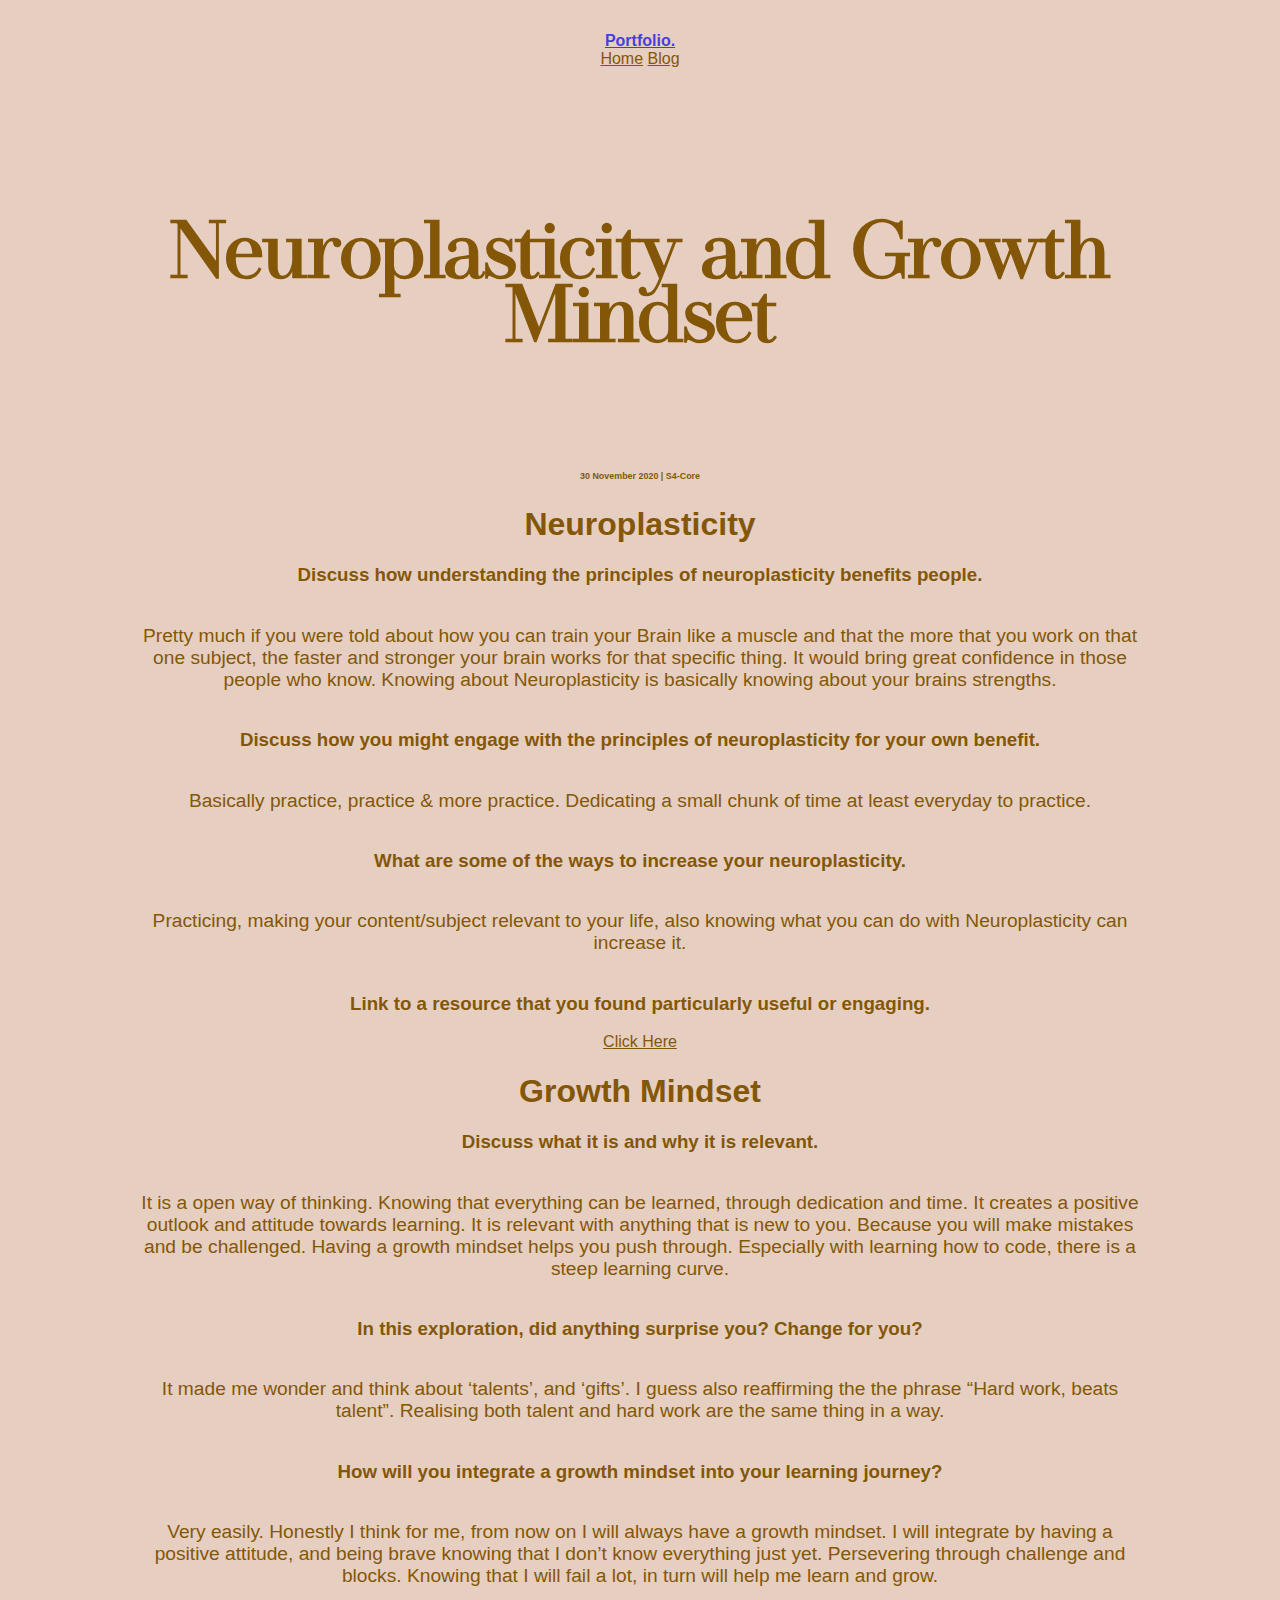
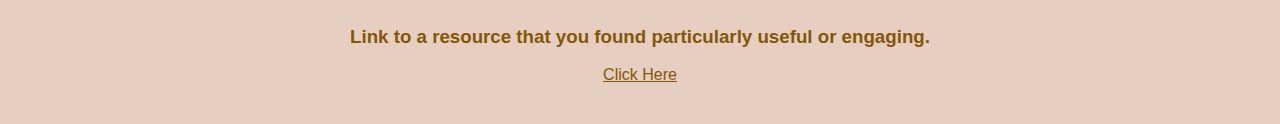
<file: blog/sprint4-cultural.html>
<!DOCTYPE html>
<html lang="en">

<head>

  <!-- Title -->
  <title>S4-Core</title>

  <!-- Meta -->
  <meta charset="UTF-8">
  <meta name="viewport" content="width=device-width, initial-scale=1.0">
  <meta http-equiv="X-UA-Compatible" content="ie=edge">

  <!-- CSS -->
  <link rel="stylesheet" href="https://cdn.jsdelivr.net/npm/bootstrap@4.5.3/dist/css/bootstrap.min.css"
    integrity="sha384-TX8t27EcRE3e/ihU7zmQxVncDAy5uIKz4rEkgIXeMed4M0jlfIDPvg6uqKI2xXr2" crossorigin="anonymous">
  <link href="../styles/main.css" rel="stylesheet" type="text/css">

  <!-- Google Fonts -->


  <!-- Bootstrap -->
  <script src="https://code.jquery.com/jquery-3.5.1.slim.min.js"
    integrity="sha384-DfXdz2htPH0lsSSs5nCTpuj/zy4C+OGpamoFVy38MVBnE+IbbVYUew+OrCXaRkfj"
    crossorigin="anonymous"></script>
  <script src="https://cdn.jsdelivr.net/npm/popper.js@1.16.1/dist/umd/popper.min.js"
    integrity="sha384-9/reFTGAW83EW2RDu2S0VKaIzap3H66lZH81PoYlFhbGU+6BZp6G7niu735Sk7lN"
    crossorigin="anonymous"></script>
  <script src="https://cdn.jsdelivr.net/npm/bootstrap@4.5.3/dist/js/bootstrap.min.js"
    integrity="sha384-w1Q4orYjBQndcko6MimVbzY0tgp4pWB4lZ7lr30WKz0vr/aWKhXdBNmNb5D92v7s"
    crossorigin="anonymous"></script>

</head>

<body>

  <!-- Navigation -->
  <nav class="navbar navbar-light">
    <a class="navbar-brand" href="../index.html">Portfolio.</a>
    <div class="nav justify-content-end">
      <a class="nav-link text-colour text-uppercase" href="../index.html">Home</a>
      <a class="nav-link text-colour text-uppercase" href="blog.html">Blog</a>
      <!-- <a class="nav-link text-dark text-uppercase" href="#">About</a> -->
    </div>
  </nav>

  <!-- Header -->
  <header class="media text-colour">
    <h1 class="media-body text-left mt-0 mb-1 title">Neuroplasticity and Growth Mindset</h1>
  </header>

  <!-- Content -->
  <section id="blog-content">
    <div class="media text-colour text-left">
      <div class="media-body">

        <h6><small class="text-muted">30 November 2020 | S4-Core</small></h6>

        <h1>Neuroplasticity</h1>

        <h3>Discuss how understanding the principles of neuroplasticity benefits people.</h3>
        <p>
          Pretty much if you were told about how you can train your Brain like a muscle and that the more that
          you work on that one subject, the faster and stronger your brain works for that specific thing. It
          would bring great confidence in those people who know. Knowing about Neuroplasticity is basically
          knowing about your brains strengths.
        </p>

        <h3>Discuss how you might engage with the principles of neuroplasticity for your own benefit.</h3>
        <p>
          Basically practice, practice & more practice. Dedicating a small chunk of time at least everyday to
          practice.
        </p>

        <h3>What are some of the ways to increase your neuroplasticity.</h3>
        <p>
          Practicing, making your content/subject relevant to your life, also knowing what you can do with
          Neuroplasticity can increase it.
        </p>

        <h3>Link to a resource that you found particularly useful or engaging.</h3>
        
        <a class="nav-link text-colour text-uppercase"
          href="https://www.stuff.co.nz/life-style/well-good/teach-me/79186583/how-your-body-changes-your-brain">Click
          Here</a>

        <h1>Growth Mindset</h1>

        <h3>Discuss what it is and why it is relevant.</h3>
        <p>
          It is a open way of thinking. Knowing that everything can be learned, through dedication and time. It
          creates a positive outlook and attitude towards learning. It is relevant with anything that is new
          to you. Because you will make mistakes and be challenged. Having a growth mindset helps you push
          through. Especially with learning how to code, there is a steep learning curve.
        </p>

        <h3>In this exploration, did anything surprise you? Change for you?</h3>
        <p>
          It made me wonder and think about ‘talents’, and ‘gifts’. I guess also reaffirming the the phrase
          “Hard work, beats talent”. Realising both talent and hard work are the same thing in a way.
        </p>

        <h3>How will you integrate a growth mindset into your learning journey?</h3>
        <p>
          Very easily. Honestly I think for me, from now on I will always have a growth mindset. I will
          integrate by having a positive attitude, and being brave knowing that I don’t know everything just
          yet. Persevering through challenge and blocks. Knowing that I will fail a lot, in turn will help me
          learn and grow.
        </p>

        <h3>Link to a resource that you found particularly useful or engaging.</h3>
        
        <a class="nav-link text-colour text-uppercase" href="https://www.youtube.com/watch?v=M1CHPnZfFmU">Click
          Here</a>

      </div>
    </div>
  </section>

</body>

</html>
</file>
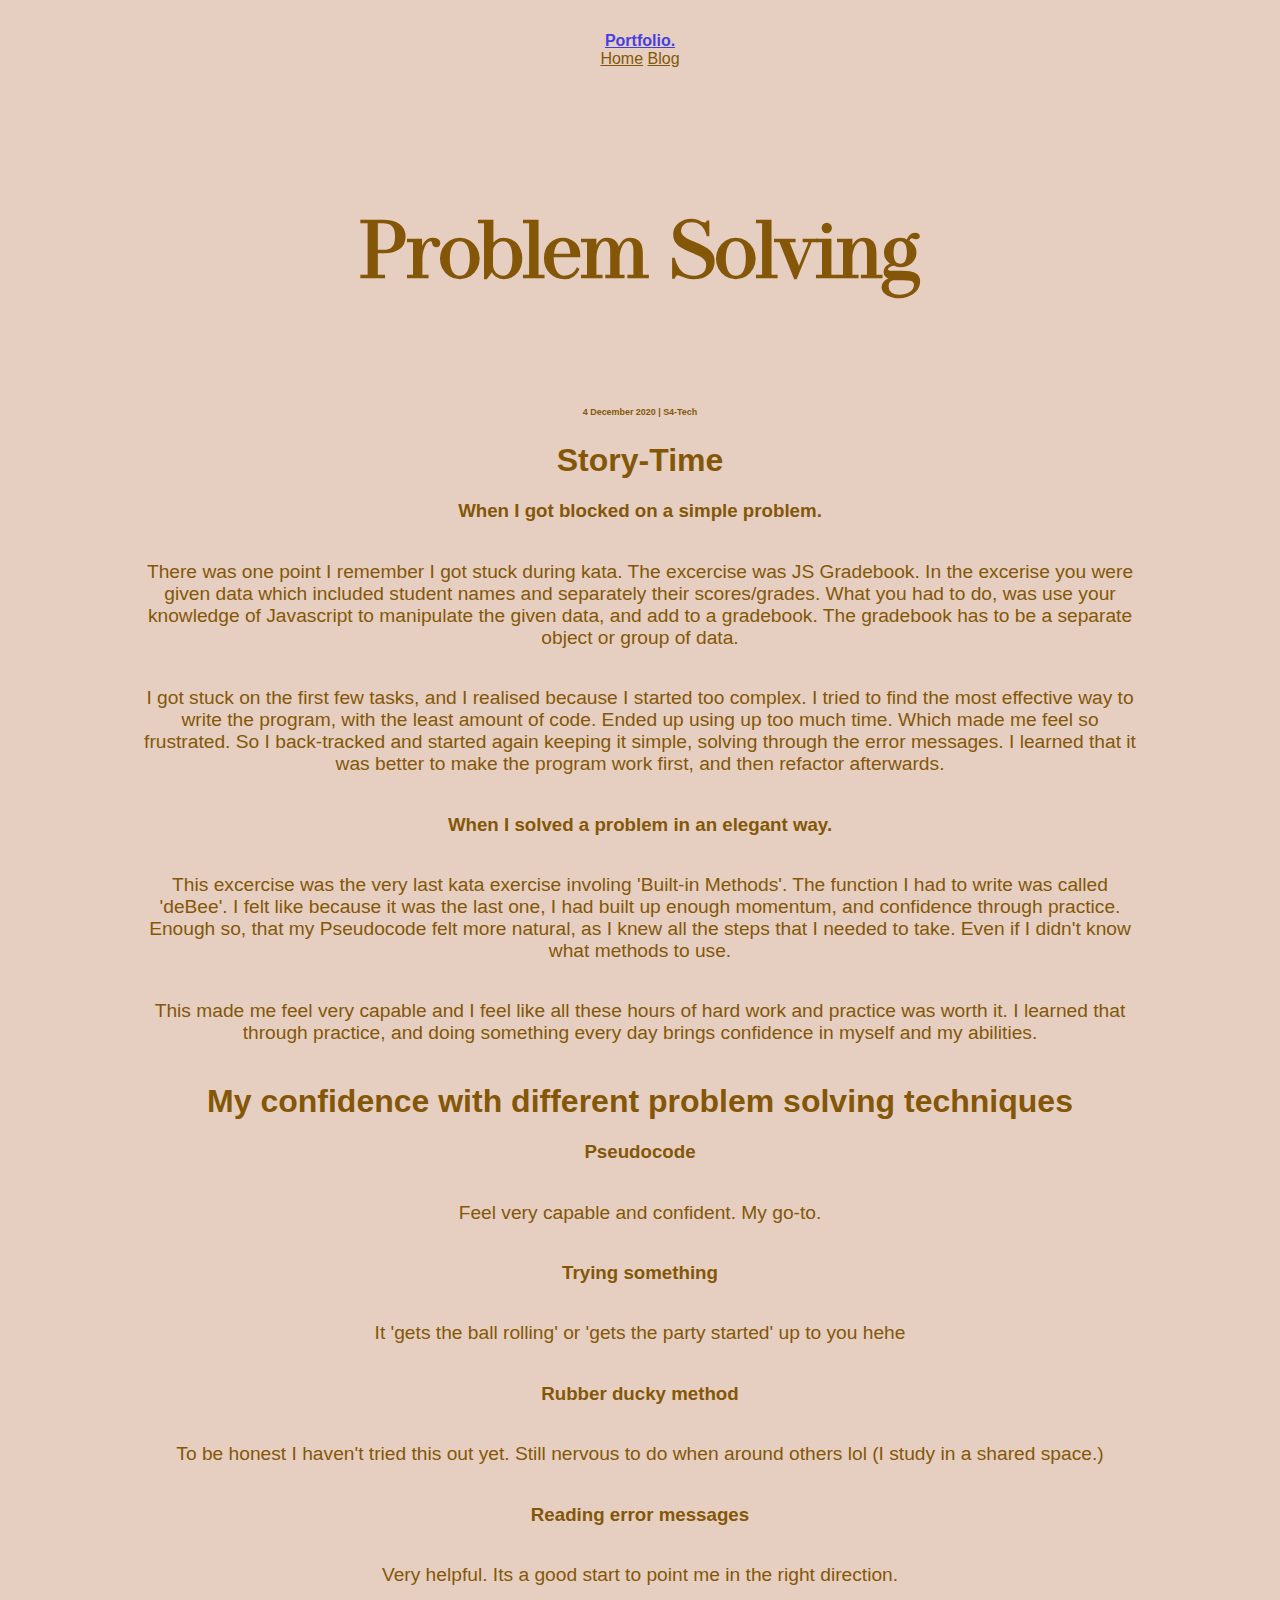
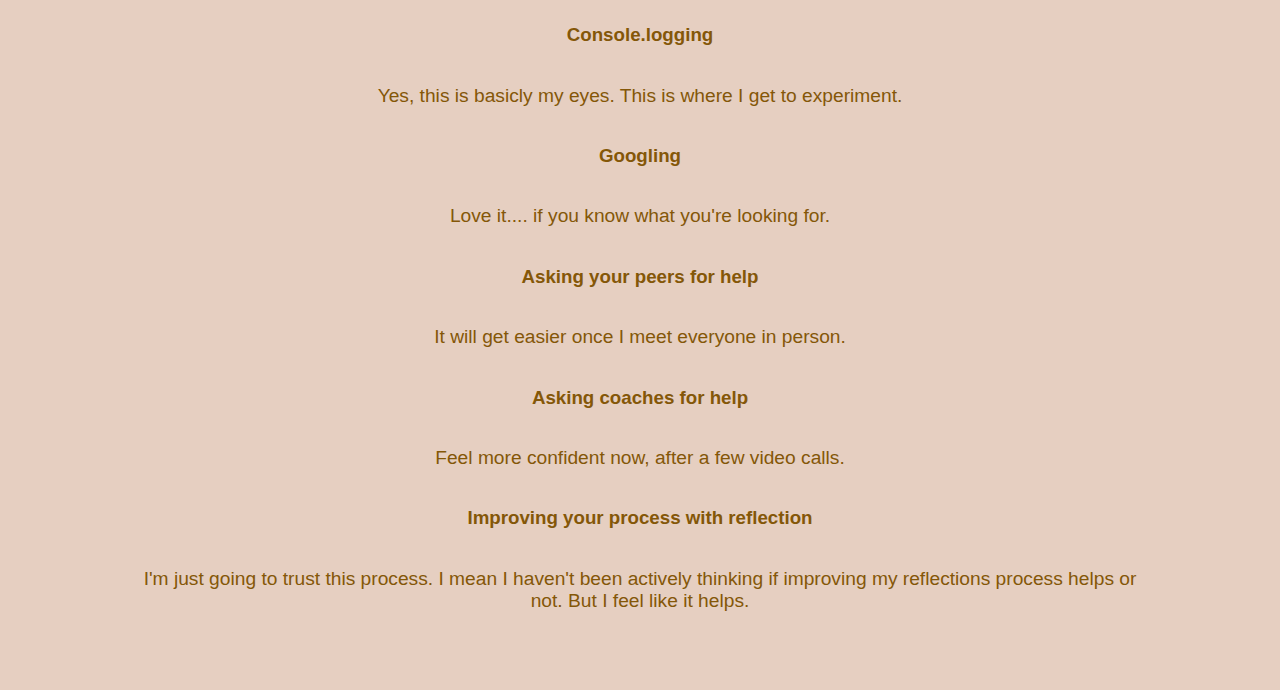
<file: blog/sprint4-technical.html>
<!DOCTYPE html>
<html lang="en">

<head>

  <!-- Title -->
  <title>S4-Tech</title>

  <!-- Meta -->
  <meta charset="UTF-8">
  <meta name="viewport" content="width=device-width, initial-scale=1.0">
  <meta http-equiv="X-UA-Compatible" content="ie=edge">

  <!-- CSS -->
  <link rel="stylesheet" href="https://cdn.jsdelivr.net/npm/bootstrap@4.5.3/dist/css/bootstrap.min.css"
    integrity="sha384-TX8t27EcRE3e/ihU7zmQxVncDAy5uIKz4rEkgIXeMed4M0jlfIDPvg6uqKI2xXr2" crossorigin="anonymous">
  <link href="../styles/main.css" rel="stylesheet" type="text/css">

  <!-- Google Fonts -->


  <!-- Bootstrap -->
  <script src="https://code.jquery.com/jquery-3.5.1.slim.min.js"
    integrity="sha384-DfXdz2htPH0lsSSs5nCTpuj/zy4C+OGpamoFVy38MVBnE+IbbVYUew+OrCXaRkfj"
    crossorigin="anonymous"></script>
  <script src="https://cdn.jsdelivr.net/npm/popper.js@1.16.1/dist/umd/popper.min.js"
    integrity="sha384-9/reFTGAW83EW2RDu2S0VKaIzap3H66lZH81PoYlFhbGU+6BZp6G7niu735Sk7lN"
    crossorigin="anonymous"></script>
  <script src="https://cdn.jsdelivr.net/npm/bootstrap@4.5.3/dist/js/bootstrap.min.js"
    integrity="sha384-w1Q4orYjBQndcko6MimVbzY0tgp4pWB4lZ7lr30WKz0vr/aWKhXdBNmNb5D92v7s"
    crossorigin="anonymous"></script>

</head>

<body>

  <!-- Navigation -->
  <nav class="navbar navbar-light">
    <a class="navbar-brand" href="../index.html">Portfolio.</a>
    <div class="nav justify-content-end">
      <a class="nav-link text-colour text-uppercase" href="../index.html">Home</a>
      <a class="nav-link text-colour text-uppercase" href="blog.html">Blog</a>
      <!-- <a class="nav-link text-dark text-uppercase" href="#">About</a> -->
    </div>
  </nav>

  <!-- Header -->
  <header class="media text-colour">
    <h1 class="media-body text-left mt-0 mb-1 title">Problem Solving</h1>
  </header>

  <!-- Content -->
  <section id="blog-content">
    <div class="media text-colour text-left">
      <div class="media-body">

        <h6><small class="text-muted">4 December 2020 | S4-Tech</small></h6>

        <h1>Story-Time</h1>

        <h3>When I got blocked on a simple problem.</h3>
        <p>
          There was one point I remember I got stuck during kata. The excercise was JS Gradebook.
          In the excerise you were given data which included student names and separately their
          scores/grades. What you had to do, was use your knowledge of Javascript to manipulate
          the given data, and add to a gradebook. The gradebook has to be a separate object
          or group of data.
        </p>
        <p>
          I got stuck on the first few tasks, and I realised because I started too complex.
          I tried to find the most effective way to write the program, with the least amount 
          of code. Ended up using up too much time. Which made me feel so frustrated.
          So I back-tracked and started again keeping it simple, solving through the error
          messages. I learned that it was better to make the program work first, and then
          refactor afterwards.
        </p>

        <h3>When I solved a problem in an elegant way.</h3>
        <p>
          This excercise was the very last kata exercise involing 'Built-in Methods'. The
          function I had to write was called 'deBee'. I felt like because it was the 
          last one, I had built up enough momentum, and confidence through practice. Enough
          so, that my Pseudocode felt more natural, as I knew all the steps that I needed
          to take. Even if I didn't know what methods to use. 
        </p>
        <p>
          This made me feel very capable and I feel like all these hours of hard work and
          practice was worth it. I learned that through practice, and doing something
          every day brings confidence in myself and my abilities.
        </p>

        <h1>My confidence with different problem solving techniques</h1>

        <h3>Pseudocode</h3>
        <p>
          Feel very capable and confident. My go-to.
        </p>
          
        <h3>Trying something</h3>
        <p>
          It 'gets the ball rolling' or 'gets the party started' up to you hehe
        </p>

        <h3>Rubber ducky method</h3>
        <p>
          To be honest I haven't tried this out yet. Still nervous to do when around others
          lol (I study in a shared space.)
        </p>

        <h3>Reading error messages</h3>
        <p>
          Very helpful. Its a good start to point me in the right direction.
        </p>

        <h3>Console.logging</h3>
        <p>
          Yes, this is basicly my eyes. This is where I get to experiment.
        </p>

        <h3>Googling</h3>
        <p>
          Love it.... if you know what you're looking for.
        </p>

        <h3>Asking your peers for help</h3>
        <p>
          It will get easier once I meet everyone in person.
        </p>

        <h3>Asking coaches for help</h3>
        <p>
          Feel more confident now, after a few video calls.
        </p>

        <h3>Improving your process with reflection</h3>
        <p>
          I'm just going to trust this process. I mean I haven't been actively thinking
          if improving my reflections process helps or not. But I feel like it helps.
        </p>


      </div>
    </div>
  </section>

</body>

</html>
</file>
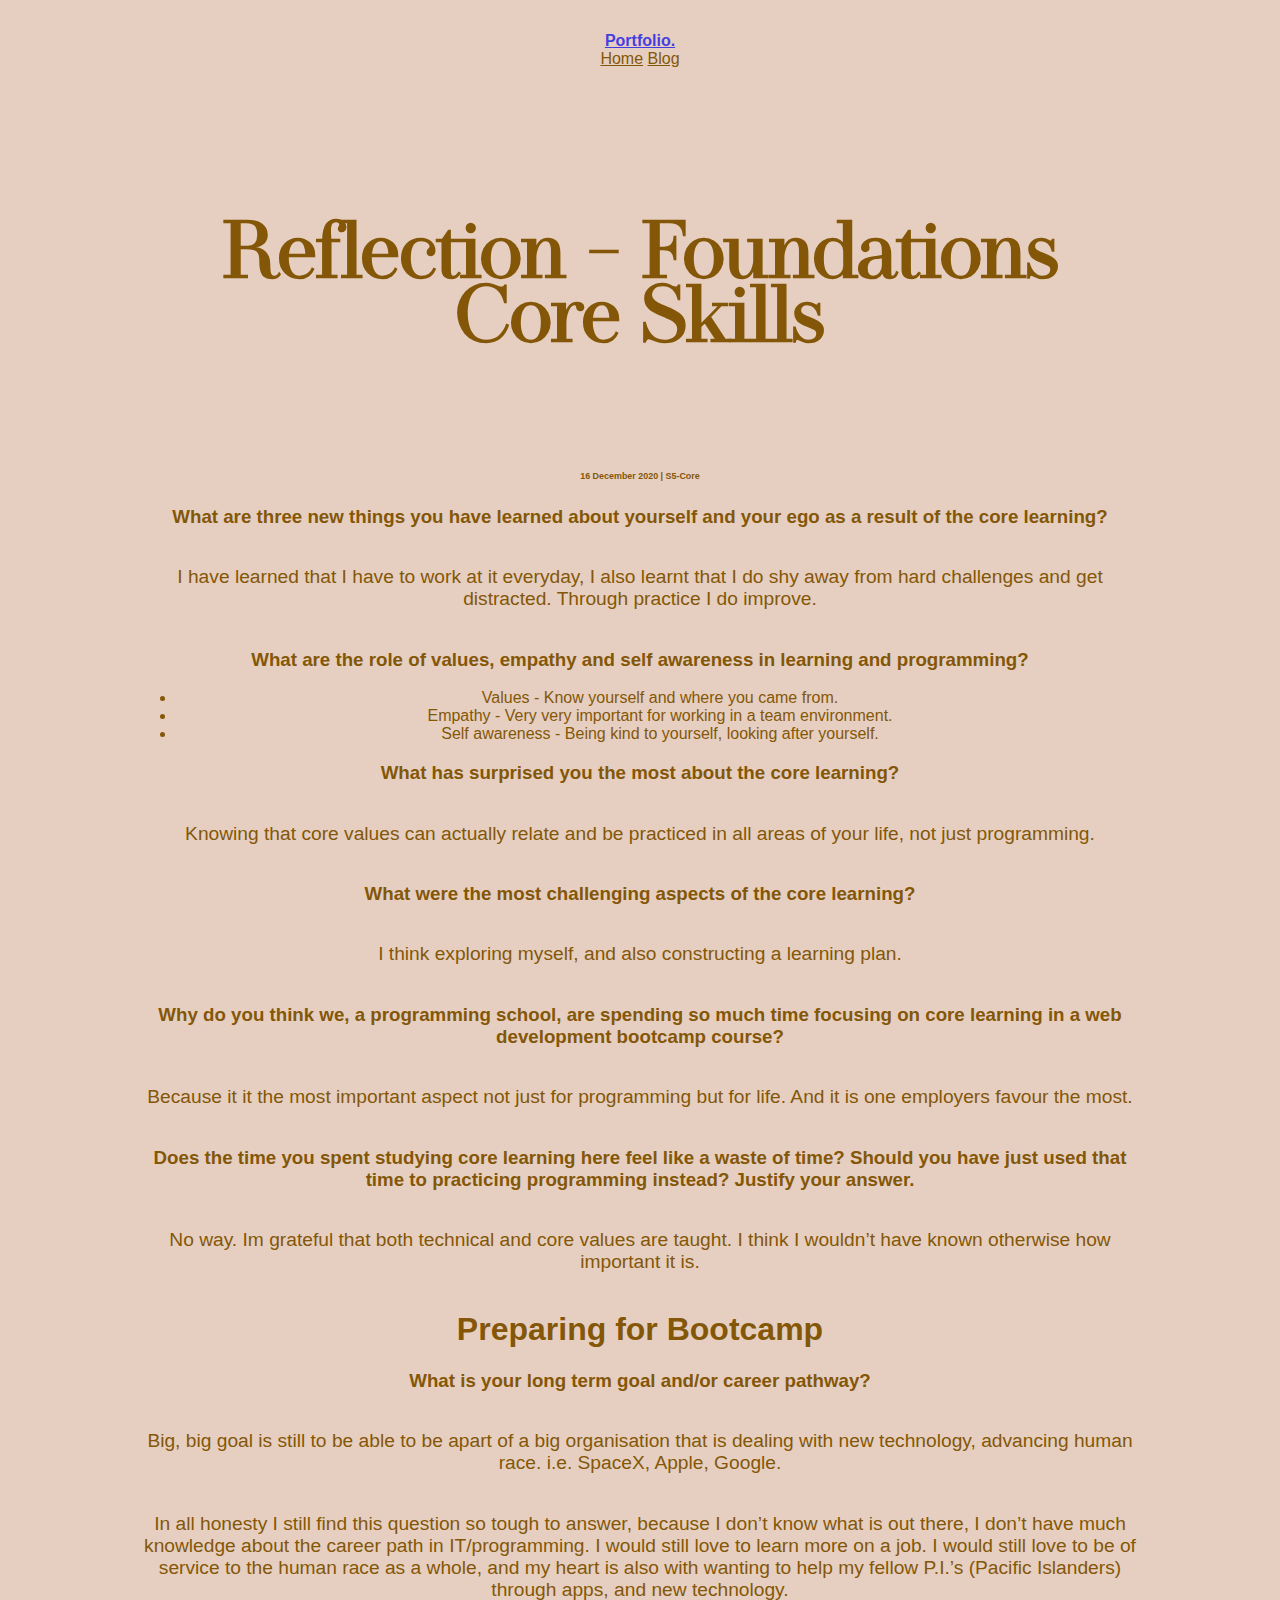
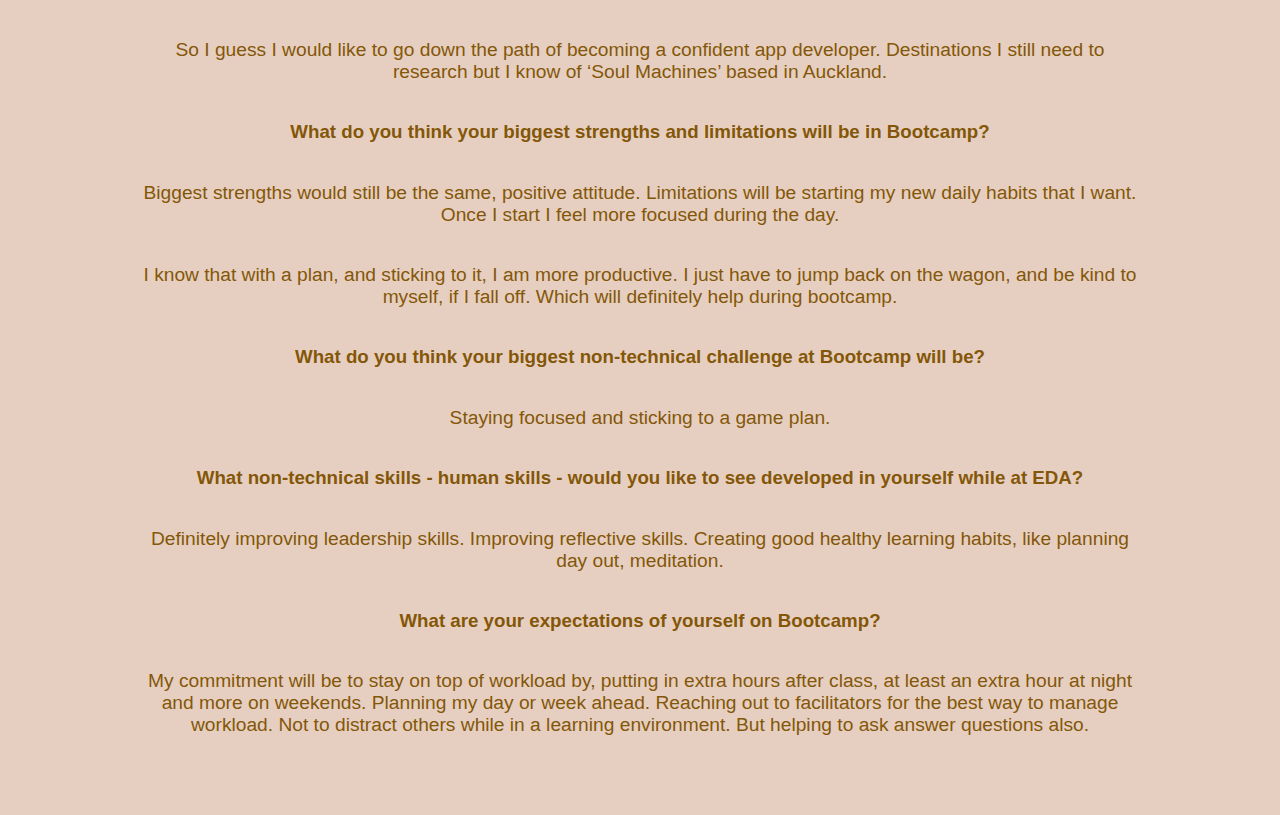
<file: blog/sprint5-cultural.html>
<!DOCTYPE html>
<html lang="en">

<head>

  <!-- Title -->
  <title>S5-Core</title>

  <!-- Meta -->
  <meta charset="UTF-8">
  <meta name="viewport" content="width=device-width, initial-scale=1.0">
  <meta http-equiv="X-UA-Compatible" content="ie=edge">

  <!-- CSS -->
  <link rel="stylesheet" href="https://cdn.jsdelivr.net/npm/bootstrap@4.5.3/dist/css/bootstrap.min.css"
    integrity="sha384-TX8t27EcRE3e/ihU7zmQxVncDAy5uIKz4rEkgIXeMed4M0jlfIDPvg6uqKI2xXr2" crossorigin="anonymous">
  <link href="../styles/main.css" rel="stylesheet" type="text/css">

  <!-- Google Fonts -->


  <!-- Bootstrap -->
  <script src="https://code.jquery.com/jquery-3.5.1.slim.min.js"
    integrity="sha384-DfXdz2htPH0lsSSs5nCTpuj/zy4C+OGpamoFVy38MVBnE+IbbVYUew+OrCXaRkfj"
    crossorigin="anonymous"></script>
  <script src="https://cdn.jsdelivr.net/npm/popper.js@1.16.1/dist/umd/popper.min.js"
    integrity="sha384-9/reFTGAW83EW2RDu2S0VKaIzap3H66lZH81PoYlFhbGU+6BZp6G7niu735Sk7lN"
    crossorigin="anonymous"></script>
  <script src="https://cdn.jsdelivr.net/npm/bootstrap@4.5.3/dist/js/bootstrap.min.js"
    integrity="sha384-w1Q4orYjBQndcko6MimVbzY0tgp4pWB4lZ7lr30WKz0vr/aWKhXdBNmNb5D92v7s"
    crossorigin="anonymous"></script>

</head>

<body>

  <!-- Navigation -->
  <nav class="navbar navbar-light">
    <a class="navbar-brand" href="../index.html">Portfolio.</a>
    <div class="nav justify-content-end">
      <a class="nav-link text-colour text-uppercase" href="../index.html">Home</a>
      <a class="nav-link text-colour text-uppercase" href="blog.html">Blog</a>
      <!-- <a class="nav-link text-dark text-uppercase" href="#">About</a> -->
    </div>
  </nav>

  <!-- Header -->
  <header class="media text-colour">
    <h1 class="media-body text-left mt-0 mb-1 title">Reflection - Foundations Core Skills</h1>
  </header>

  <!-- Content -->
  <section id="blog-content">
    <div class="media text-colour text-left">
      <div class="media-body">

        <h6><small class="text-muted">16 December 2020 | S5-Core</small></h6>

        <h3>What are three new things you have learned about yourself and your ego as a result of the core learning?</h3>
        <p>
          I have learned that I have to work at it everyday, I also learnt that I do shy away from hard
          challenges and get distracted. Through practice I do improve.
        </p>

        <h3>What are the role of values, empathy and self awareness in learning and programming?</h3>
        <ul>
          <li>Values - Know yourself and where you came from.</li>
          <li>Empathy - Very very important for working in a team environment.</li>
          <li>Self awareness - Being kind to yourself, looking after yourself.</li>
        </ul>

        <h3>What has surprised you the most about the core learning?</h3>
        <p>
          Knowing that core values can actually relate and be practiced in all areas of your life, not
          just programming.
        </p>

        <h3>What were the most challenging aspects of the core learning?</h3>
        
        <p>
          I think exploring myself, and also constructing a learning plan.
        </p>

        <h3>Why do you think we, a programming school, are spending so much time focusing on core learning in a web development bootcamp course?</h3>
        <p>
          Because it it the most important aspect not just for programming but for life. And it
          is one employers favour the most.
        </p>

        <h3>Does the time you spent studying core learning here feel like a waste of time? Should you have just used that time to practicing programming instead? Justify your answer.</h3>
        <p>
          No way. Im grateful that both technical and core values are taught. I think I wouldn’t have
          known otherwise how important it is.
        </p>

        <h1>Preparing for Bootcamp</h1>

        <h3>What is your long term goal and/or career pathway?</h3>
        <p>
          Big, big goal is still to be able to be apart of a big organisation that is dealing with new
          technology, advancing human race. i.e. SpaceX, Apple, Google. 
        </p>
        <p>
          In all honesty I still find this question so tough to answer, because I don’t know what is out
          there, I don’t have much knowledge about the career path in IT/programming. I would still love
          to learn more on a job. I would still love to be of service to the human race as a whole, and my
          heart is also with wanting to help my fellow P.I.’s (Pacific Islanders) through apps, and new technology. 
        </p>
        <p>
          So I guess I would like to go down the path of becoming a confident app developer. Destinations I still
          need to research but I know of ‘Soul Machines’ based in Auckland. 
        </p>

        <h3>What do you think your biggest strengths and limitations will be in Bootcamp?</h3>
        <p>
          Biggest strengths would still be the same, positive attitude. Limitations will be starting my new
          daily habits that I want. Once I start I feel more focused during the day.
        </p>
        <p>
          I know that with a plan, and sticking to it, I am more productive. I just have to jump back on the wagon,
          and be kind to myself, if I fall off. Which will definitely help during bootcamp.
        </p>

        <h3>What do you think your biggest non-technical challenge at Bootcamp will be?</h3>
        <p>
          Staying focused and sticking to a game plan.
        </p>

        <h3>What non-technical skills - human skills - would you like to see developed in yourself while at EDA?</h3>
        <p>
          Definitely improving leadership skills. Improving reflective skills. Creating good healthy learning habits,
          like planning day out, meditation. 
        </p>

        <h3>What are your expectations of yourself on Bootcamp?</h3>
        <p>
          My commitment will be to stay on top of workload by, putting in extra hours after class, at least an
          extra hour at night and more on weekends. Planning my day or week ahead. Reaching out to facilitators
          for the best way to manage workload. Not to distract others while in a learning environment. But helping
          to ask answer questions also.
        </p>

      </div>
    </div>
  </section>

</body>

</html>
</file>
<file: styles/main.css>
@font-face {
        font-family: 'made_saonara';
        src: url('fonts/made_saonara/made-saonara-webfont.woff2') format('woff2'),
             url('fonts/made_saonara/made-saonara-webfont.woff') format('woff');

}

body {
    background-color: #e6cfc1;
    font-family: sans-serif;
    text-align: center;
}

p {
    font-size: 1.2em;
    margin: 2em 0;
}

.media-body {
    padding: 2rem 8rem;
}

.card {
    margin: 5rem;
}

.navbar {
    padding: 1.5rem 6rem;
}

.image-max {
    max-width: 540px;
}

.navbar-brand {
    font-weight: bold;
    opacity: 0.7;
}

.text-colour {
    color: #845708;
}

.title {
    z-index: 2;
    font-family: 'made_saonara', serif;
    font-size: 5rem;
    margin: 6rem 0 2rem;
    line-height: 4rem;
}

.arch1 {
   z-index: -1;
}
</file>
